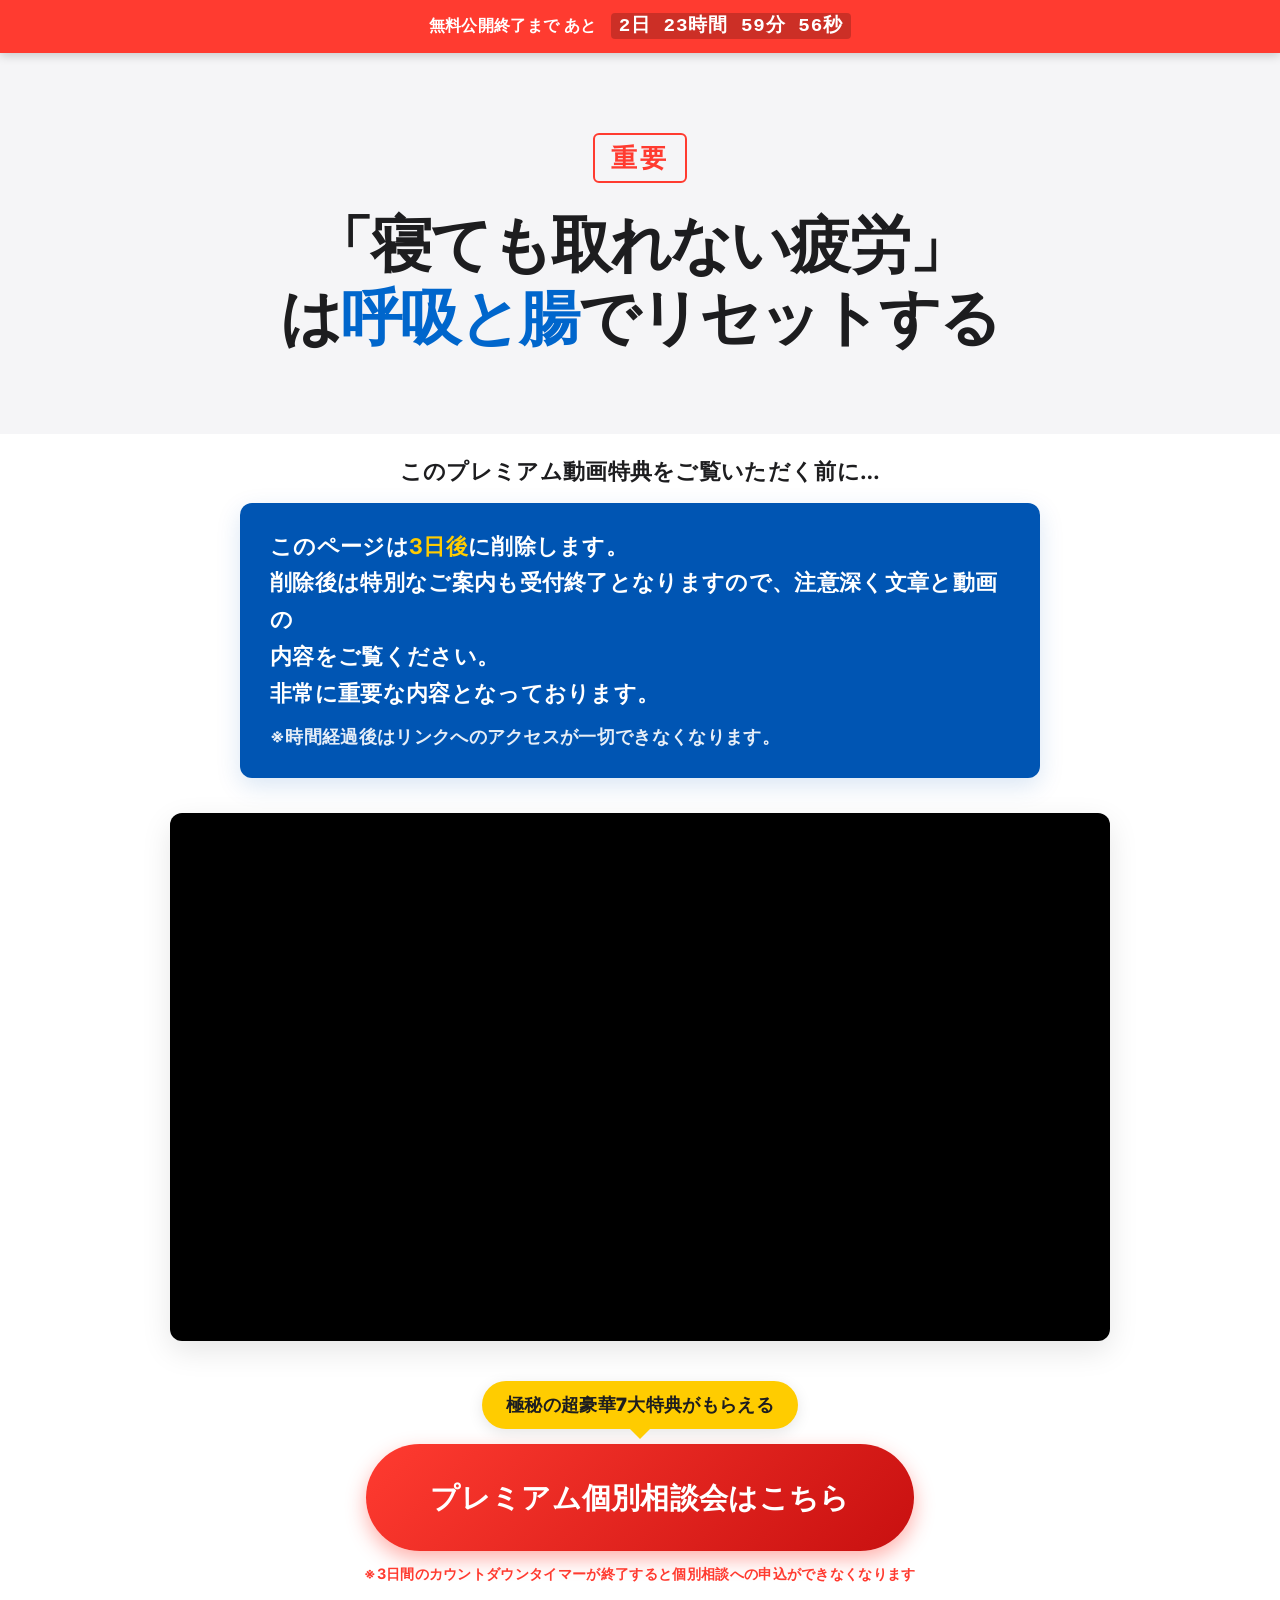
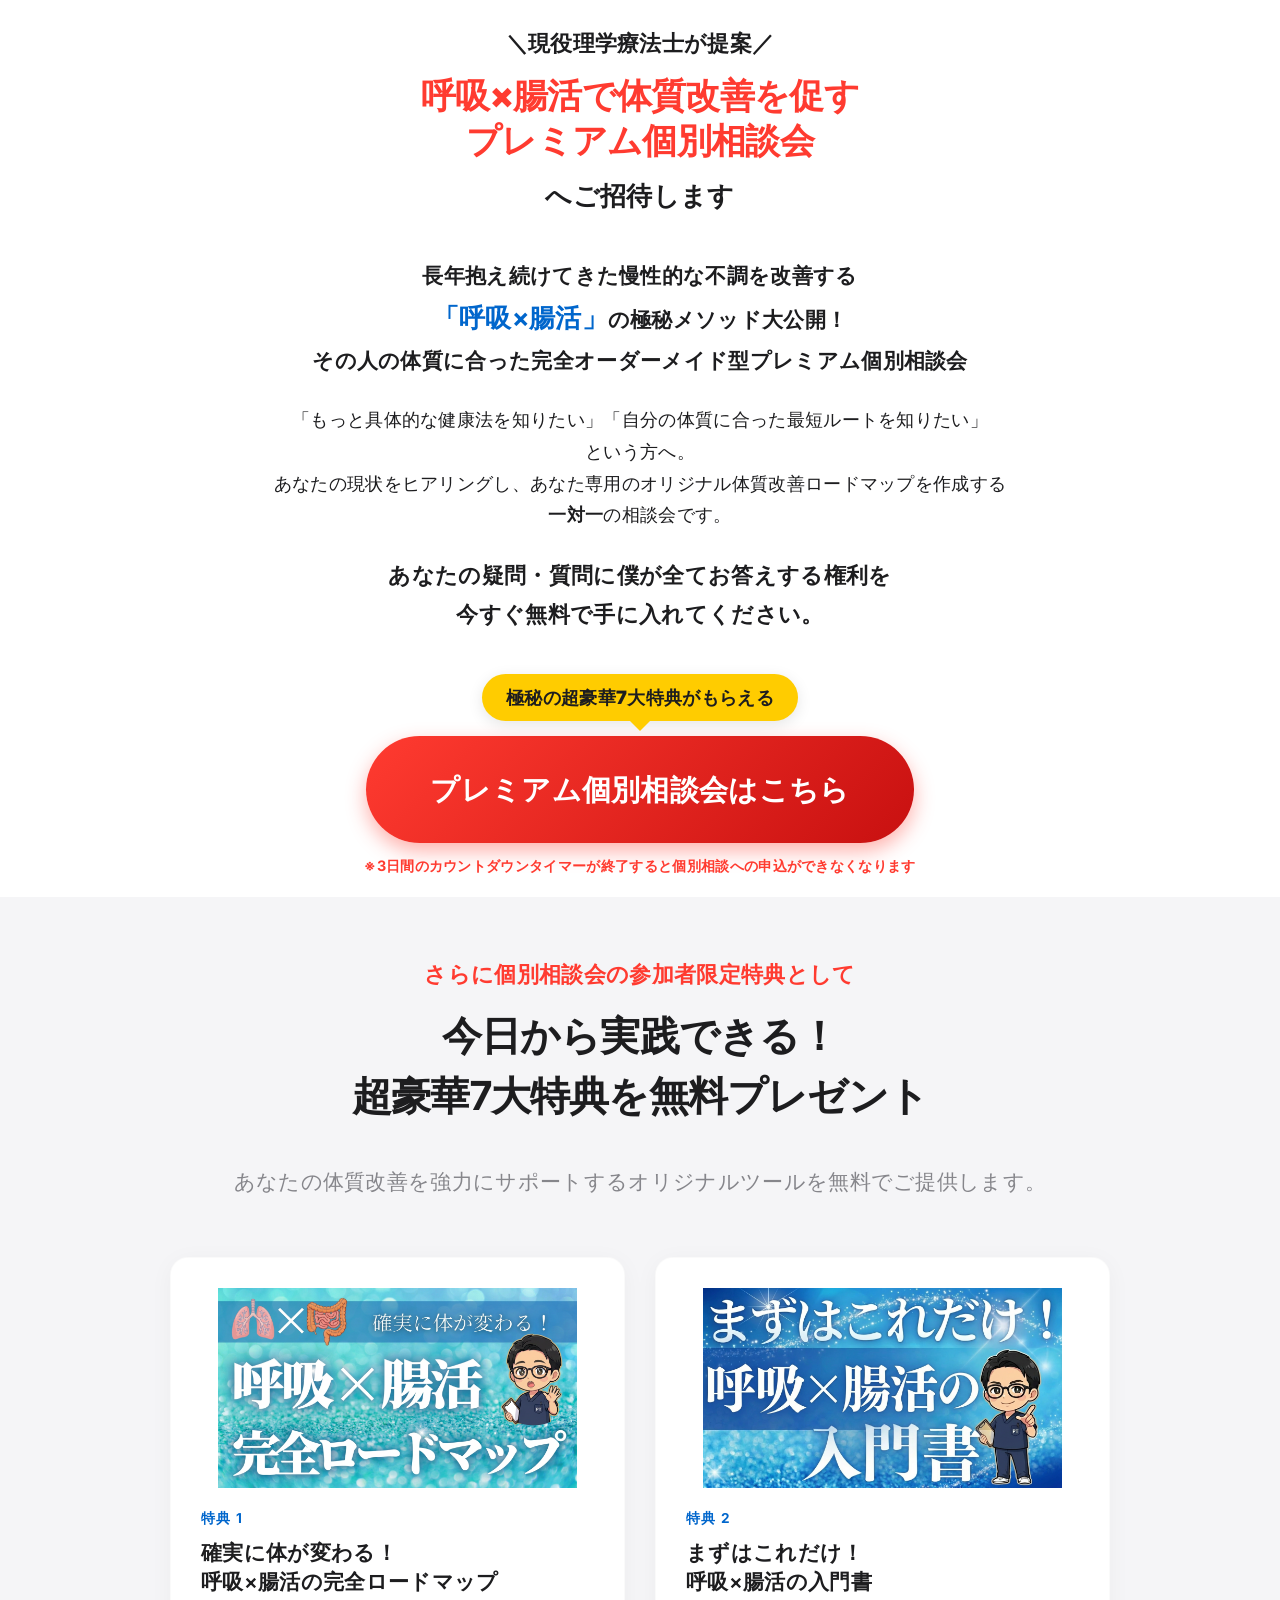
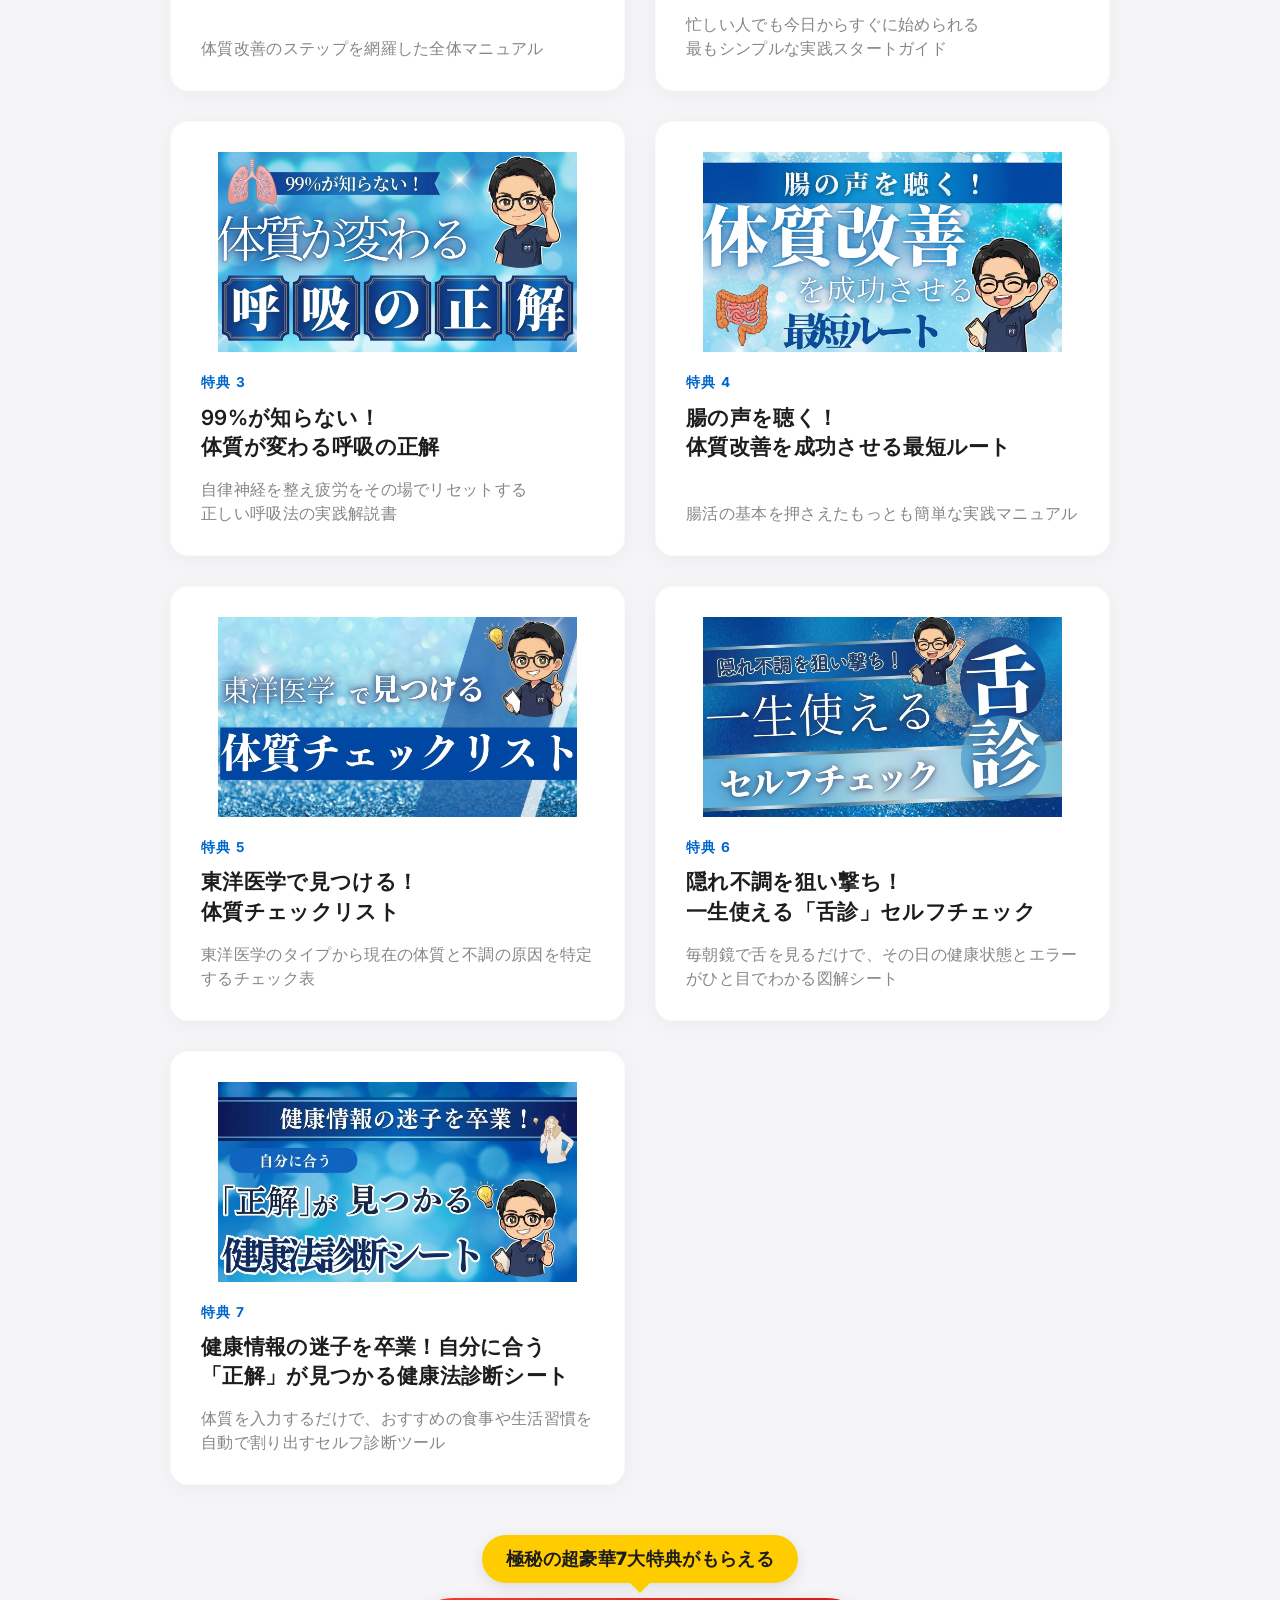
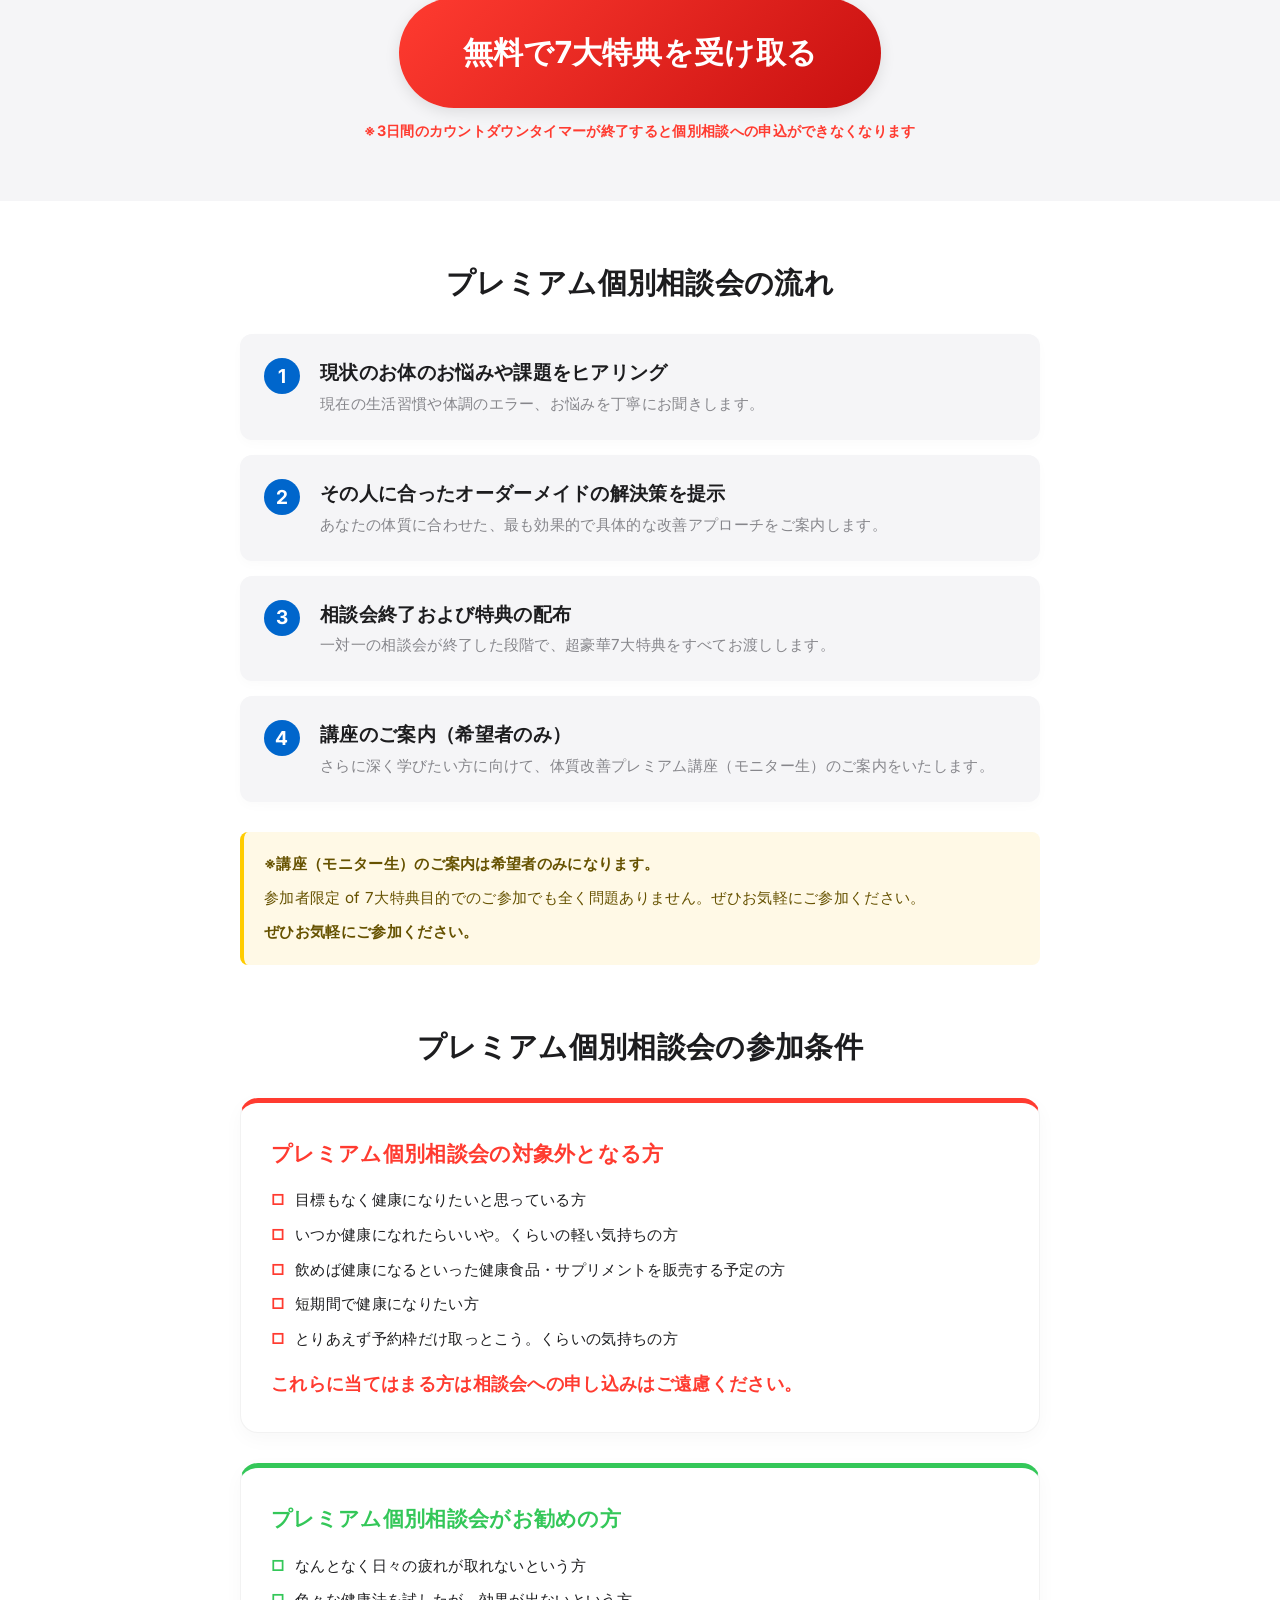
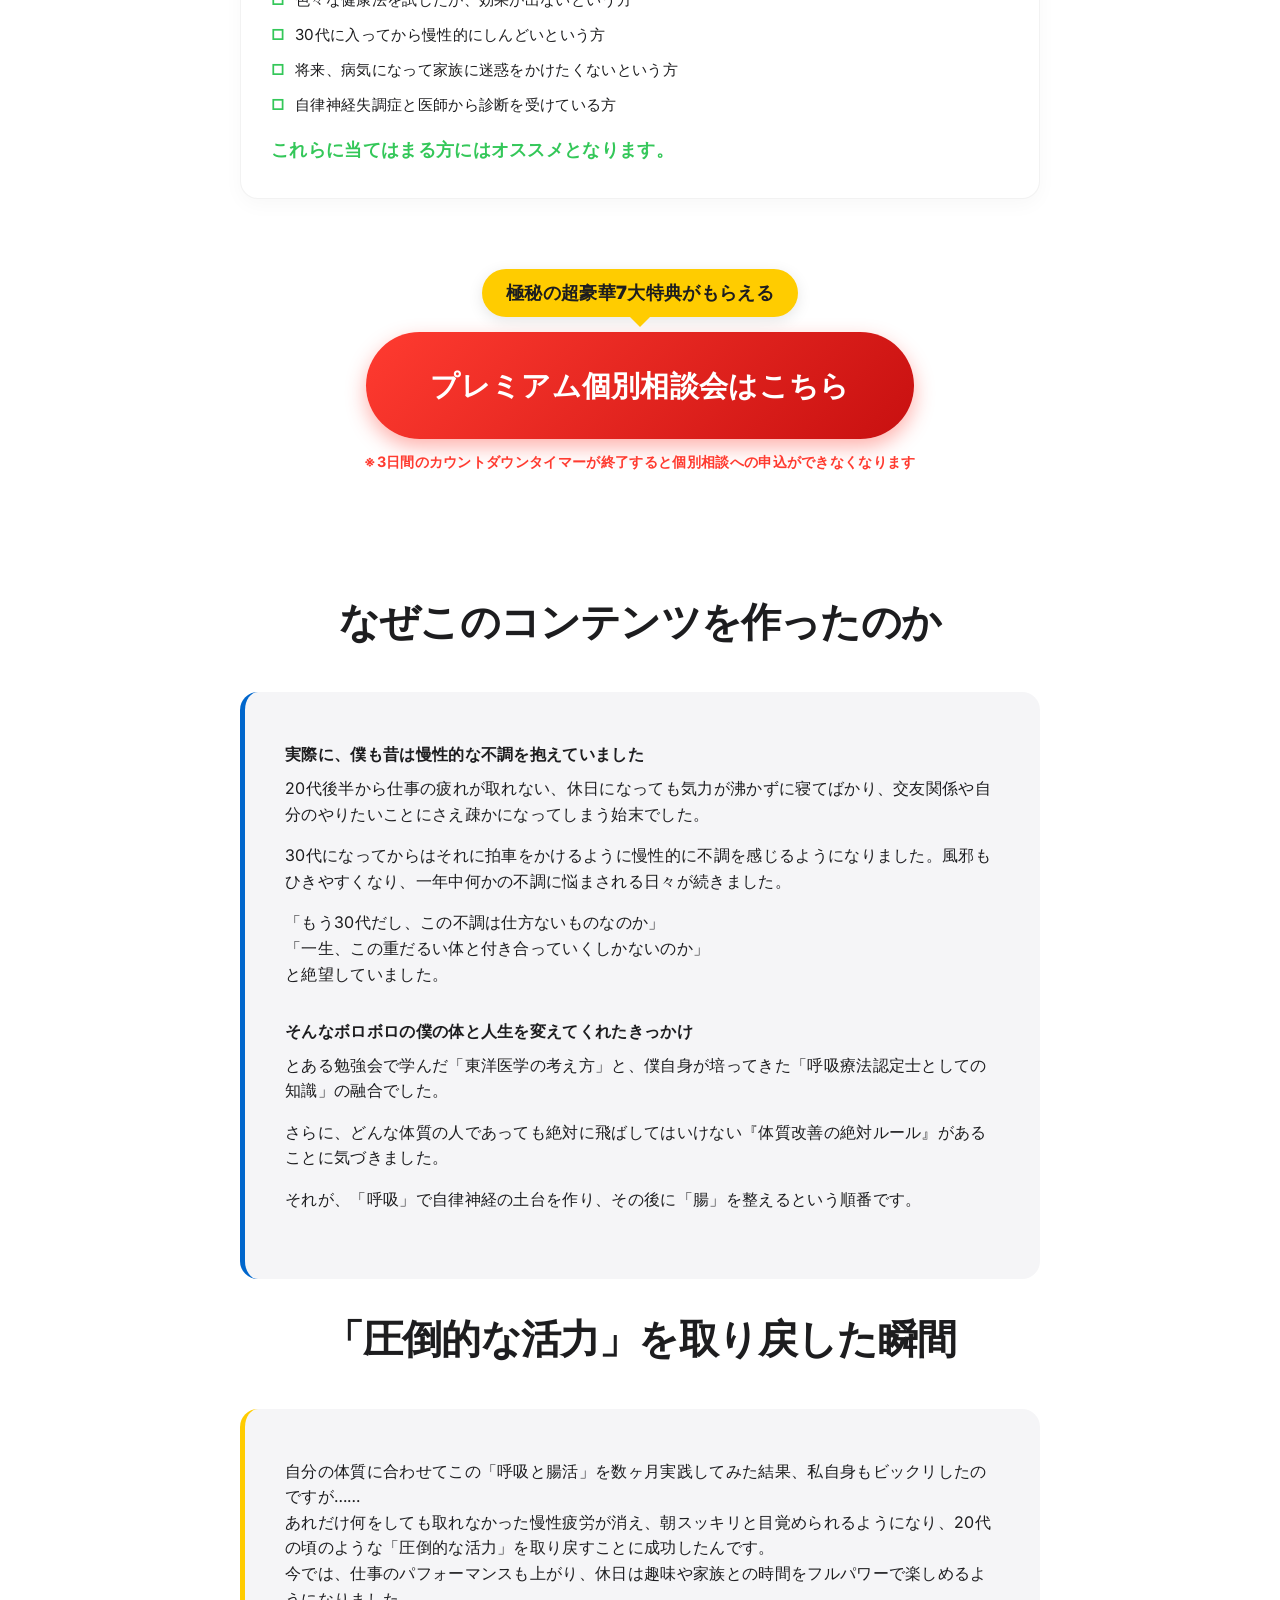
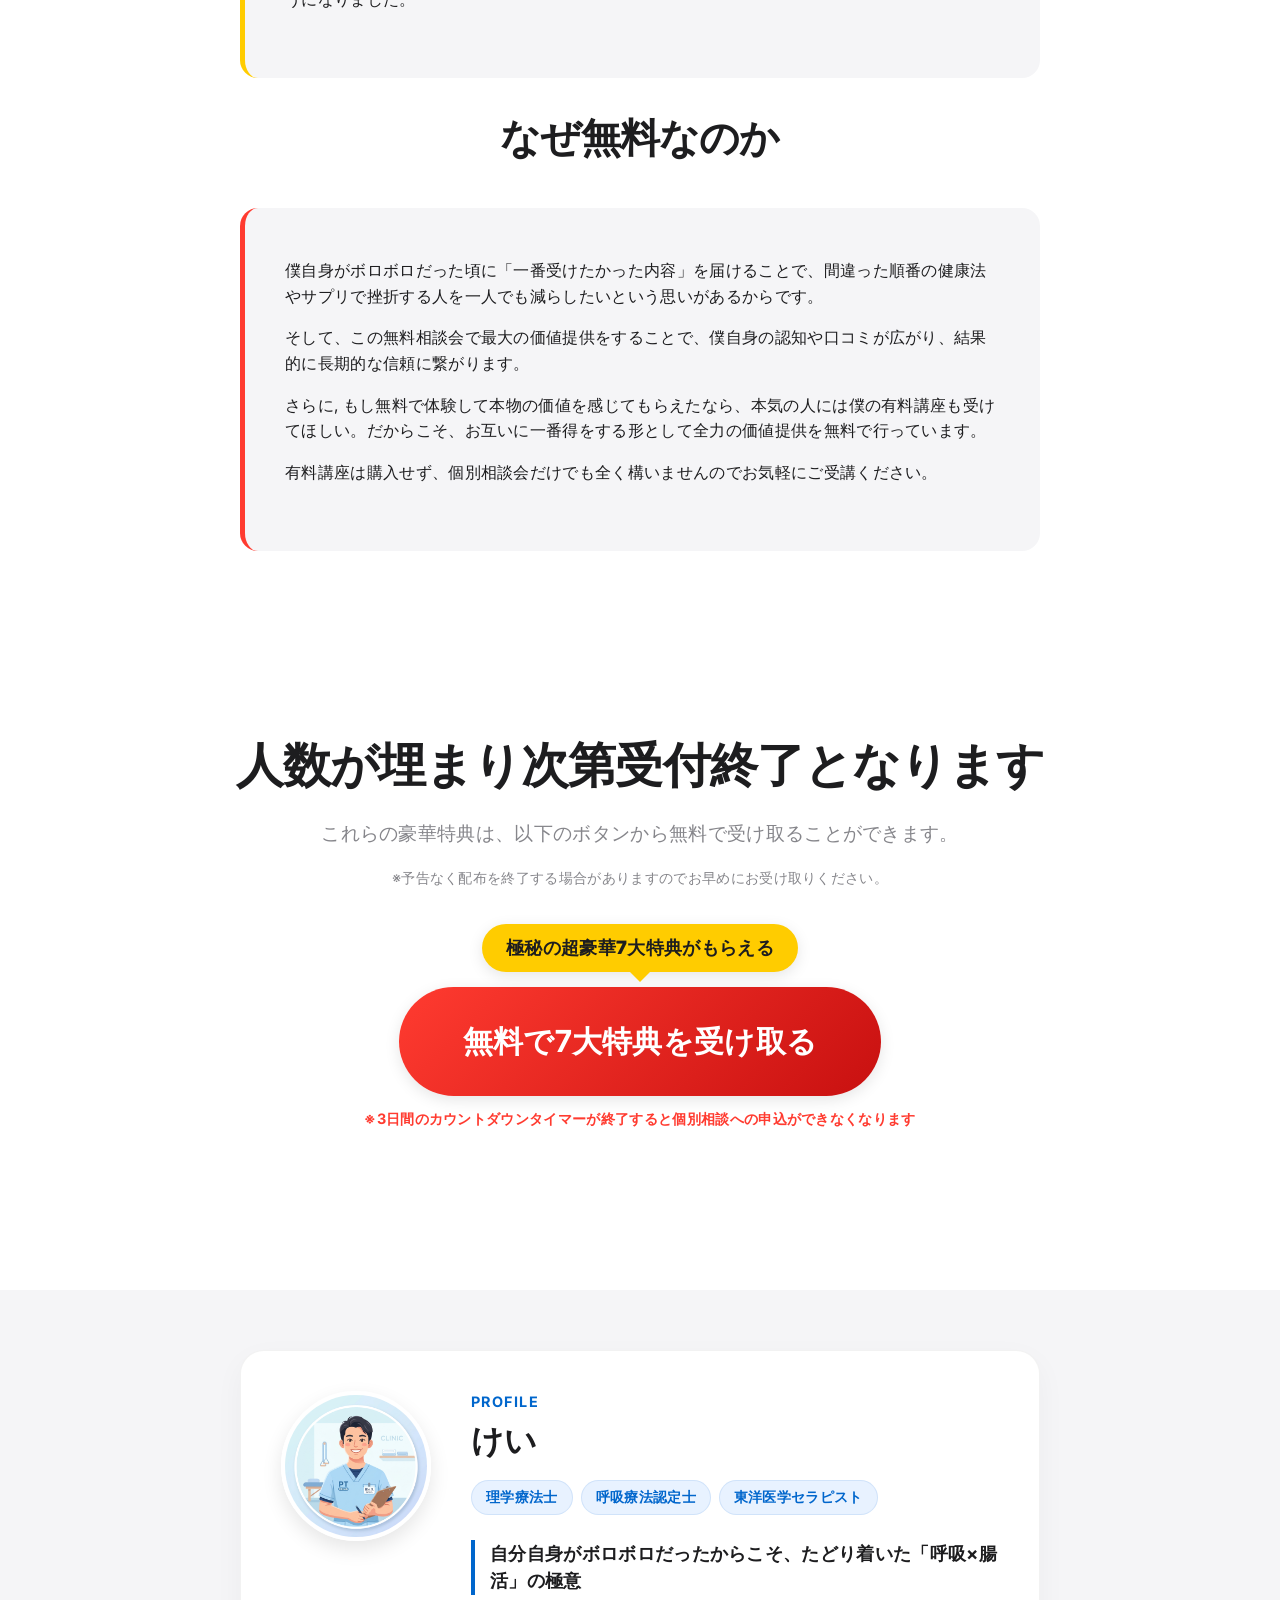
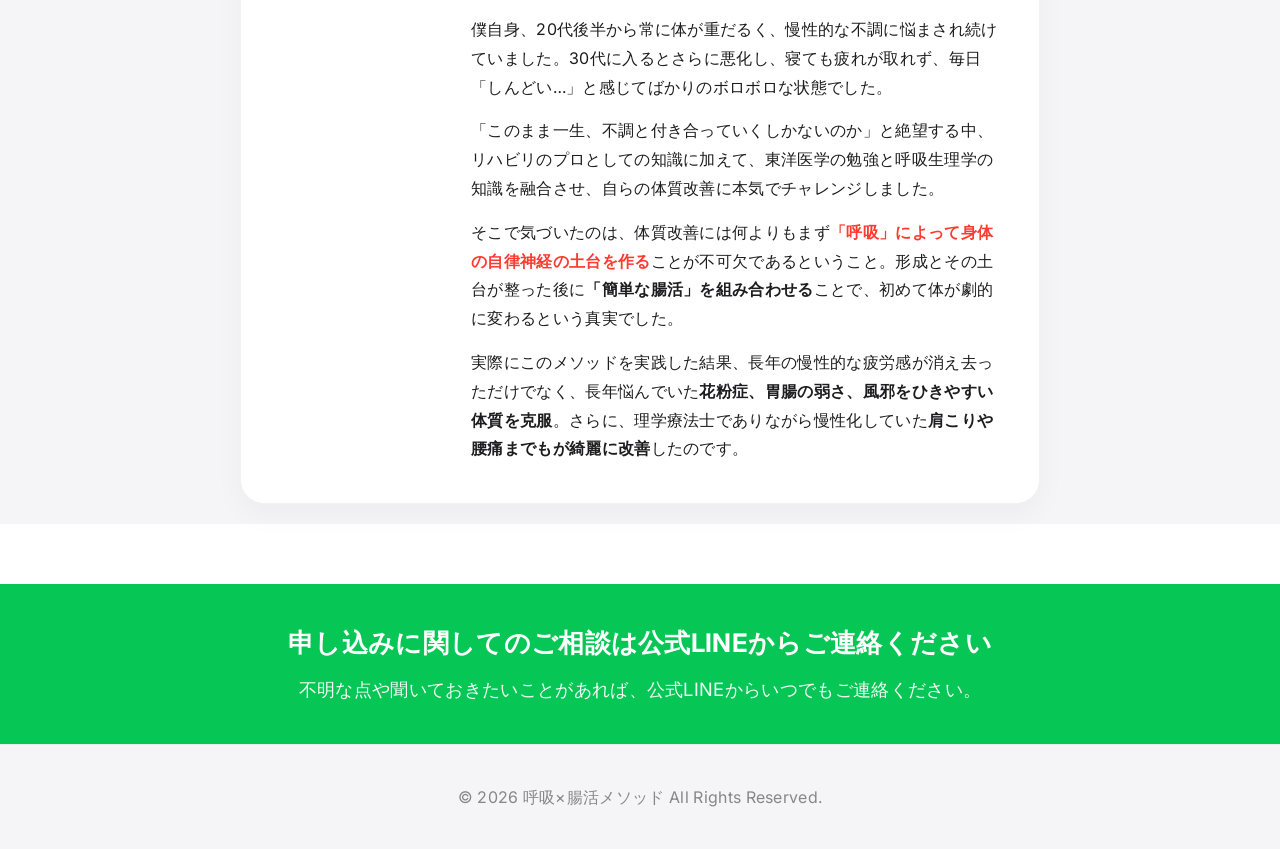
<file: index.html>
<!DOCTYPE html>
<html lang="ja">
<head>
    <meta charset="UTF-8">
    <meta name="viewport" content="width=980">
    <title>1日3分で体が変わる！呼吸×腸活の完全ロードマップ</title>
    <meta property="og:title" content="1日3分で体が変わる！呼吸×腸活の完全ロードマップ">
    <meta property="og:description" content="寝ても取れない疲労を解消する、理学療法士が教える呼吸×腸活メソッドの完全ガイド。">
    <meta property="og:type" content="website">
    <meta property="og:url" content="https://taishitsuk.github.io/kokyu-tyokatsu.github.io/">
    <meta property="og:image" content="https://taishitsuk.github.io/kokyu-tyokatsu.github.io/images/gift1.png">
    <link href="https://fonts.googleapis.com/css2?family=Noto+Sans+JP:wght@400;700;900&family=Inter:wght@400;700&display=swap" rel="stylesheet">
    <link rel="stylesheet" href="style.css?v=1.0.17">
</head>
<body>
    <!-- 3日間カウントダウンバー -->
    <div id="countdown-bar" class="countdown-bar">
        <span>無料公開終了まで あと <strong id="timer" class="timer-text">72:00:00</strong></span>
    </div>

    <!-- 1. ヒーローセクション -->
    <header class="hero" style="padding: 80px 0 60px 0;">
        <div class="container text-center">
            <div class="hero-content">
                <span class="badge" style="color: #ff3b30; font-size: 1.6rem; font-weight: 900; letter-spacing: 0.1em; border: 2px solid #ff3b30; padding: 4px 16px; border-radius: 6px; margin-bottom: 25px; display: inline-block; background: transparent; box-shadow: none;">重要</span>
                <h1 class="hero-title">「寝ても取れない疲労」<br class="pc-only">は<span class="highlight">呼吸と腸</span>でリセットする</h1>
            </div>
        </div>
        <div class="hero-bg-effect"></div>
    </header>
    <section class="video-section" style="padding: 20px 0;">
        <div class="container text-center">
            <p style="font-size: 1.4rem; font-weight: 700; color: var(--text-main); margin-bottom: 15px;">このプレミアム動画特典をご覧いただく前に…</p>
            
            <!-- 2 & 3. 警告メッセージエリア (フォントサイズ拡大) -->
            <div class="blue-bg-box">
                <p>このページは<span class="text-yellow">3日後</span>に削除します。<br>削除後は特別なご案内も受付終了となりますので、注意深く文章と動画の<br>内容をご覧ください。<br>非常に重要な内容となっております。<br><span class="blue-bg-box-note">※時間経過後はリンクへのアクセスが一切できなくなります。</span></p>
            </div>

            <div class="video-container" style="margin-top: 35px; margin-bottom: 40px;">
                <!-- ここにYouTubeの埋め込みコード（iframe）を貼り付けてください -->
                <iframe width="560" height="315" src="https://www.youtube.com/embed/tHopXNAFDM4" title="YouTube video player" frameborder="0" allow="accelerometer; autoplay; clipboard-write; encrypted-media; gyroscope; picture-in-picture" allowfullscreen></iframe>
            </div>

            <!-- 動画下のリンクボタン -->
            <div style="text-align: center; margin-top: 20px; margin-bottom: 40px;">
                <div class="btn-tooltip-bubble">極秘の超豪華7大特典がもらえる</div><br>
                <a href="https://liff.line.me/2010441874-CLHzX3je?calendar_id=10910&ts=1782221113" class="btn btn-premium pulse">プレミアム個別相談会はこちら</a>
                <p style="font-size: 0.9rem; color: #ff3b30; font-weight: 700; margin-top: 12px; text-align: center;">※3日間のカウントダウンタイマーが終了すると個別相談への申込ができなくなります</p>
            </div>

            <!-- ③ 新規見出しテキスト -->
            <div style="margin: 35px auto 30px auto; text-align: center; line-height: 1.6;">
                <p style="font-size: 1.4rem; font-weight: 700; color: var(--text-main); margin-bottom: 12px;">＼現役理学療法士が提案／</p>
                <h2 class="consultation-title"><span class="title-sub">呼吸×腸活で体質改善を促す</span><br>プレミアム個別相談会</h2>
                <p style="font-size: 1.6rem; font-weight: 700; color: var(--text-main);">へご招待します</p>
            </div>

            <!-- ①, ② 移動および改行・サイズ調整された紹介文テキスト -->
            <div class="consultation-intro-text">
                <p class="intro-lead">
                    長年抱え続けてきた慢性的な不調を改善する<br>
                    <span class="accent-text">「呼吸×腸活」</span>の極秘メソッド大公開！<br>
                    その人の体質に合った完全オーダーメイド型プレミアム個別相談会
                </p>
                <p class="intro-body">
                    「もっと具体的な健康法を知りたい」「自分の体質に合った最短ルートを知りたい」<br>
                    という方へ。<br>
                    あなたの現状をヒアリングし、あなた専用のオリジナル体質改善ロードマップを作成する<br>
                    <strong>一対一</strong>の相談会です。
                </p>
                <p class="intro-footer">
                    あなたの疑問・質問に僕が全てお答えする権利を<br>
                    今すぐ無料で手に入れてください。
                </p>
            </div>

            <!-- ⑤, ⑥ ボタンの上下に吹き出しと注意書き -->
            <div style="text-align: center; margin-top: 30px;">
                <div class="btn-tooltip-bubble">極秘の超豪華7大特典がもらえる</div><br>
                <a href="https://liff.line.me/2010441874-CLHzX3je?calendar_id=10910&ts=1782221113" class="btn btn-premium pulse">プレミアム個別相談会はこちら</a>
                <p style="font-size: 0.9rem; color: #ff3b30; font-weight: 700; margin-top: 12px; text-align: center;">※3日間のカウントダウンタイマーが終了すると個別相談への申込ができなくなります</p>
        </div>


    </section>


    <!-- 6. 7大特典の紹介グリッド -->
    <section class="gifts" style="padding: 60px 0;">
        <div class="container text-center">
            <p style="font-size: 1.4rem; font-weight: 700; color: #ff3b30; margin-bottom: 15px;"><strong>さらに</strong>個別相談会の参加者限定特典として</p>
            <h2 class="section-title">今日から実践できる！<br><span class="pc-only">超豪華7大特典を無料プレゼント</span><span class="sp-only">超豪華7大特典を<br>無料プレゼント</span></h2>
            <p class="gifts-subtitle">あなたの体質改善を強力にサポートするオリジナルツールを無料でご提供します。</p>
            
            <div class="grid gifts-grid">
                <div class="gift-card">
                    <div class="gift-image">
                        <img src="images/gift1.png" alt="特典1のサムネイル">
                    </div>
                    <div class="gift-badge">特典 1</div>
                    <h3>確実に体が変わる！<br>呼吸×腸活の完全ロードマップ</h3>
                    <p>体質改善のステップを網羅した全体マニュアル</p>
                </div>
                <div class="gift-card">
                    <div class="gift-image">
                        <img src="images/gift2.png" alt="特典2のサムネイル">
                    </div>
                    <div class="gift-badge">特典 2</div>
                    <h3>まずはこれだけ！<br>呼吸×腸活の入門書</h3>
                    <p>忙しい人でも今日からすぐに始められる<br>最もシンプルな実践スタートガイド</p>
                </div>
                <div class="gift-card">
                    <div class="gift-image">
                        <img src="images/gift3.png" alt="特典3のサムネイル">
                    </div>
                    <div class="gift-badge">特典 3</div>
                    <h3>99%が知らない！<br>体質が変わる呼吸の正解</h3>
                    <p>自律神経を整え疲労をその場でリセットする<br>正しい呼吸法の実践解説書</p>
                </div>
                <div class="gift-card">
                    <div class="gift-image">
                        <img src="images/gift4.png" alt="特典4のサムネイル">
                    </div>
                    <div class="gift-badge">特典 4</div>
                    <h3>腸の声を聴く！<br>体質改善を成功させる最短ルート</h3>
                    <p>腸活の基本を押さえたもっとも簡単な実践マニュアル</p>
                </div>
                <div class="gift-card">
                    <div class="gift-image">
                        <img src="images/gift5.png" alt="特典5のサムネイル">
                    </div>
                    <div class="gift-badge">特典 5</div>
                    <h3>東洋医学で見つける！<br>体質チェックリスト</h3>
                    <p>東洋医学のタイプから現在の体質と不調の原因を特定するチェック表</p>
                </div>
                <div class="gift-card">
                    <div class="gift-image">
                        <img src="images/gift6.png" alt="特典6のサムネイル">
                    </div>
                    <div class="gift-badge">特典 6</div>
                    <h3>隠れ不調を狙い撃ち！<br>一生使える「舌診」セルフチェック</h3>
                    <p>毎朝鏡で舌を見るだけで、その日の健康状態とエラーがひと目でわかる図解シート</p>
                </div>
                <div class="gift-card">
                    <div class="gift-image">
                        <img src="images/gift7.png" alt="特典7のサムネイル">
                    </div>
                    <div class="gift-badge">特典 7</div>
                    <h3>健康情報の迷子を卒業！自分に合う<br>「正解」が見つかる健康法診断シート</h3>
                    <p>体質を入力するだけで、おすすめの食事や生活習慣を自動で割り出すセルフ診断ツール</p>
                </div>
            </div>

            <!-- 追加されたボタン -->
            <div style="text-align: center; margin-top: 50px;">
                <div class="btn-tooltip-bubble">極秘の超豪華7大特典がもらえる</div><br>
                <a href="https://liff.line.me/2010441874-CLHzX3je?calendar_id=10910&ts=1782221113" class="btn btn-primary btn-large pulse">無料で7大特典を受け取る</a>
                <p style="font-size: 0.9rem; color: #ff3b30; font-weight: 700; margin-top: 12px; text-align: center;">※3日間のカウントダウンタイマーが終了すると個別相談への申込ができなくなります</p>
            </div>
        </div>
    </section>

    <!-- 7. プレミアム個別相談会の流れ -->
    <section class="flow-container">
        <h2 class="flow-title">プレミアム個別相談会の流れ</h2>
        <ol class="flow-steps">
            <li class="flow-step-item">
                <div class="flow-step-num">1</div>
                <div class="flow-step-content">
                    <h4>現状のお体のお悩みや課題をヒアリング</h4>
                    <p>現在の生活習慣や体調のエラー、お悩みを丁寧にお聞きします。</p>
                </div>
            </li>
            <li class="flow-step-item">
                <div class="flow-step-num">2</div>
                <div class="flow-step-content">
                    <h4>その人に合ったオーダーメイドの解決策を提示</h4>
                    <p>あなたの体質に合わせた、最も効果的で具体的な改善アプローチをご案内します。</p>
                </div>
            </li>
            <li class="flow-step-item">
                <div class="flow-step-num">3</div>
                <div class="flow-step-content">
                    <h4>相談会終了および特典の配布</h4>
                    <p>一対一の相談会が終了した段階で、超豪華7大特典をすべてお渡しします。</p>
                </div>
            </li>
            <li class="flow-step-item">
                <div class="flow-step-num">4</div>
                <div class="flow-step-content">
                    <h4>講座のご案内（希望者のみ）</h4>
                    <p>さらに深く学びたい方に向けて、体質改善プレミアム講座（モニター生）のご案内をいたします。</p>
                </div>
            </li>
        </ol>
        <div class="flow-note">
            <p style="margin-bottom: 10px; font-weight: 700; color: #665200;">※講座（モニター生）のご案内は希望者のみになります。</p>
            <p style="margin-bottom: 10px; color: #665200;">参加者限定 of 7大特典目的でのご参加でも全く問題ありません。ぜひお気軽にご参加ください。</p>
            <p style="margin-bottom: 0; font-weight: 700; color: #665200;">ぜひお気軽にご参加ください。</p>
        </div>
    </section>

    <!-- 8. 参加条件（対象外の方・おすすめの方） -->
    <section class="cond-container">
        <h2 class="cond-title">プレミアム個別相談会の参加条件</h2>
        <div class="cond-grid">
            <div class="cond-card reject">
                <h3>プレミアム個別相談会の対象外となる方</h3>
                <ul>
                    <li>目標もなく健康になりたいと思っている方</li>
                    <li>いつか健康になれたらいいや。くらいの軽い気持ちの方</li>
                    <li>飲めば健康になるといった健康食品・サプリメントを販売する予定の方</li>
                    <li>短期間で健康になりたい方</li>
                    <li>とりあえず予約枠だけ取っとこう。くらいの気持ちの方</li>
                </ul>
                <p style="color: #ff3b30; font-weight: 700; margin-top: 20px; font-size: 1.1rem; text-align: left;">これらに当てはまる方は相談会への申し込みはご遠慮ください。</p>
            </div>
            <div class="cond-card welcome">
                <h3>プレミアム個別相談会がお勧めの方</h3>
                <ul>
                    <li>なんとなく日々の疲れが取れないという方</li>
                    <li>色々な健康法を試したが、効果が出ないという方</li>
                    <li>30代に入ってから慢性的にしんどいという方</li>
                    <li>将来、病気になって家族に迷惑をかけたくないという方</li>
                    <li>自律神経失調症と医師から診断を受けている方</li>
                </ul>
                <p style="color: #34c759; font-weight: 700; margin-top: 20px; font-size: 1.1rem; text-align: left;">これらに当てはまる方にはオススメとなります。</p>
            </div>
            
            <!-- 追加されたボタン -->
            <div style="text-align: center; margin-top: 40px;">
                <div class="btn-tooltip-bubble">極秘の超豪華7大特典がもらえる</div><br>
                <a href="https://liff.line.me/2010441874-CLHzX3je?calendar_id=10910&ts=1782221113" class="btn btn-premium pulse">プレミアム個別相談会はこちら</a>
                <p style="font-size: 0.9rem; color: #ff3b30; font-weight: 700; margin-top: 12px; text-align: center;">※3日間のカウントダウンタイマーが終了すると個別相談への申込ができなくなります</p>
            </div>
        </div>
    </section>

    <!-- 9. なぜこのコンテンツを作ったのか -->
    <section class="founder-message" style="padding: 60px 0 30px 0;">
        <div class="container">
            <h2 class="section-title text-center">なぜこのコンテンツを作ったのか</h2>
            <div class="message-box">
                <!-- ＝＝＝ ここに想いやエピソードの文章を入力します ＝＝＝ -->
                <p style="font-weight: 700; margin-bottom: 8px; color: var(--text-main);">実際に、僕も昔は慢性的な不調を抱えていました</p>
                <p>20代後半から仕事の疲れが取れない、休日になっても気力が沸かずに寝てばかり、交友関係や自分のやりたいことにさえ疎かになってしまう始末でした。</p>
                <p>30代になってからはそれに拍車をかけるように慢性的に不調を感じるようになりました。風邪もひきやすくなり、一年中何かの不調に悩まされる日々が続きました。</p>
                <p>「もう30代だし、この不調は仕方ないものなのか」<br>
                「一生、この重だるい体と付き合っていくしかないのか」<br>
                と絶望していました。</p>

                <p style="font-weight: 700; margin-top: 32px; margin-bottom: 8px; color: var(--text-main);">そんなボロボロの僕の体と人生を変えてくれたきっかけ</p>
                <p>とある勉強会で学んだ「東洋医学の考え方」と、僕自身が培ってきた「呼吸療法認定士としての知識」の融合でした。</p>
                <p>さらに、どんな体質の人であっても絶対に飛ばしてはいけない『体質改善の絶対ルール』があることに気づきました。</p>
                <p>それが、「呼吸」で自律神経の土台を作り、その後に「腸」を整えるという順番です。</p>
                <!-- ＝＝＝ ここまで ＝＝＝ -->
            </div>
        </div>
    </section>

    <!-- 新設：圧倒的な活力の体験談セクション -->
    <section class="founder-message" style="padding: 0 0 30px 0;">
        <div class="container">
            <h2 class="section-title text-center">「圧倒的な活力」を取り戻した瞬間</h2>
            <div class="message-box yellow-border">
                <p>自分の体質に合わせてこの「呼吸と腸活」を数ヶ月実践してみた結果、私自身もビックリしたのですが……<br>
                あれだけ何をしても取れなかった慢性疲労が消え、朝スッキリと目覚められるようになり、20代の頃のような「圧倒的な活力」を取り戻すことに成功したんです。<br>
                今では、仕事のパフォーマンスも上がり、休日は趣味や家族との時間をフルパワーで楽しめるようになりました。</p>
            </div>
        </div>
    </section>

    <!-- 10. なぜ無料なのか -->
    <section class="founder-message" style="padding: 0 0 60px 0;">
        <div class="container">
            <h2 class="section-title text-center">なぜ無料なのか</h2>
            <div class="message-box red-border">
                <!-- ＝＝＝ ここに想いやエピソードの文章を入力します ＝＝＝ -->
                <p>僕自身がボロボロだった頃に「一番受けたかった内容」を届けることで、間違った順番の健康法やサプリで挫折する人を一人でも減らしたいという思いがあるからです。</p>
                <p>そして、この無料相談会で最大の価値提供をすることで、僕自身の認知や口コミが広がり、結果的に長期的な信頼に繋がります。</p>
                <p>さらに, もし無料で体験して本物の価値を感じてもらえたなら、本気の人には僕の有料講座も受けてほしい。だからこそ、お互いに一番得をする形として全力の価値提供を無料で行っています。</p>
                <p>有料講座は購入せず、個別相談会だけでも全く構いませんのでお気軽にご受講ください。</p>
                <!-- ＝＝＝ ここまで ＝＝＝ -->
            </div>
        </div>
    </section>

    <section id="cta" class="cta">
        <div class="container text-center">
            <h2 class="cta-title"><span class="pc-only">人数が埋まり次第受付終了となります</span><span class="sp-only">人数が埋まり次第<br>受付終了となります</span></h2>
            <p>これらの豪華特典は、以下のボタンから無料で受け取ることができます。</p>
            <p style="font-size: 0.9rem; margin-top: -20px; margin-bottom: 35px;">※予告なく配布を終了する場合がありますのでお早めにお受け取りください。</p>
            
            <div style="text-align: center; margin-top: 20px; margin-bottom: 30px;">
                <div class="btn-tooltip-bubble">極秘の超豪華7大特典がもらえる</div><br>
                <a href="https://liff.line.me/2010441874-CLHzX3je?calendar_id=10910&ts=1782221113" class="btn btn-primary btn-large pulse">無料で7大特典を受け取る</a>
                <p style="font-size: 0.9rem; color: #ff3b30; font-weight: 700; margin-top: 12px; text-align: center;">※3日間のカウントダウンタイマーが終了すると個別相談への申込ができなくなります</p>
            </div>
        </div>
    </section>

    <!-- 開発者プロフィール (けい) -->
    <section class="profile-section" style="padding: 60px 0 20px 0;">
        <div class="container">
            <div class="profile-card">
                <div class="profile-avatar-wrapper">
                    <img src="images/avatar_kei.png" alt="けい" class="profile-avatar">
                </div>
                <div class="profile-content">
                    <div class="profile-label">PROFILE</div>
                    <h3 class="profile-name">けい</h3>
                    <div class="profile-badges">
                        <span class="profile-badge">理学療法士</span>
                        <span class="profile-badge">呼吸療法認定士</span>
                        <span class="profile-badge">東洋医学セラピスト</span>
                    </div>
                    <div class="profile-intro">
                        自分自身がボロボロだったからこそ、たどり着いた「呼吸×腸活」の極意
                    </div>
                    <div class="profile-text">
                        <p>僕自身、20代後半から常に体が重だるく、慢性的な不調に悩まされ続けていました。30代に入るとさらに悪化し、寝ても疲れが取れず、毎日「しんどい…」と感じてばかりのボロボロな状態でした。</p>
                        <p>「このまま一生、不調と付き合っていくしかないのか」と絶望する中、リハビリのプロとしての知識に加えて、東洋医学の勉強と呼吸生理学の知識を融合させ、自らの体質改善に本気でチャレンジしました。</p>
                        <p>そこで気づいたのは、体質改善には何よりもまず<span class="profile-text-highlight">「呼吸」によって身体の自律神経の土台を作る</span>ことが不可欠であるということ。形成とその土台が整った後に<span class="profile-text-bold">「簡単な腸活」を組み合わせる</span>ことで、初めて体が劇的に変わるという真実でした。</p>
                        <p>実際にこのメソッドを実践した結果、長年の慢性的な疲労感が消え去っただけでなく、長年悩んでいた<span class="profile-text-bold">花粉症、胃腸の弱さ、風邪をひきやすい体質を克服</span>。さらに、理学療法士でありながら慢性化していた<span class="profile-text-bold">肩こりや腰痛までもが綺麗に改善</span>したのです。</p>
                    </div>
                </div>
            </div>
        </div>
    </section>

    <!-- 申し込みに関してのご相談 公式LINEバナー (緑背景) -->
    <div style="background-color: #06C755; color: #ffffff; padding: 40px 20px; text-align: center; margin-top: 60px;">
        <div class="container" style="max-width: 800px;">
            <h3 style="font-size: 1.6rem; font-weight: 700; margin-bottom: 12px; color: #ffffff;">申し込みに関してのご相談は公式LINEからご連絡ください</h3>
            <p style="font-size: 1.15rem; line-height: 1.6; margin-bottom: 0; opacity: 0.95;">不明な点や聞いておきたいことがあれば、公式LINEからいつでもご連絡ください。</p>
        </div>
    </div>

    <footer>
        <div class="container text-center">
            <p>&copy; 2026 呼吸×腸活メソッド All Rights Reserved.</p>
        </div>
    </footer>

    <!-- カウントダウン用JavaScript -->
    <script>
        const HOURS_72 = 72 * 60 * 60 * 1000;
        const timerElement = document.getElementById('timer');
        const countdownBar = document.getElementById('countdown-bar');

        function updateTimer() {
            let startTime = localStorage.getItem('lp_start_time_v1');
            if (!startTime) {
                startTime = new Date().getTime();
                localStorage.setItem('lp_start_time_v1', startTime);
            }

            const now = new Date().getTime();
            const elapsed = now - parseInt(startTime);
            const remaining = Math.max(0, HOURS_72 - elapsed);

            const days = Math.floor(remaining / (1000 * 60 * 60 * 24));
            const hours = Math.floor((remaining % (1000 * 60 * 60 * 24)) / (1000 * 60 * 60));
            const minutes = Math.floor((remaining % (1000 * 60 * 60)) / (1000 * 60));
            const seconds = Math.floor((remaining % (1000 * 60)) / 1000);

            timerElement.textContent = `${days}日 ${hours.toString().padStart(2, '0')}時間 ${minutes.toString().padStart(2, '0')}分 ${seconds.toString().padStart(2, '0')}秒`;

            if (remaining > 0) {
                requestAnimationFrame(updateTimer);
            } else {
                timerElement.textContent = "公開は終了しました";
                // 終了時の処理（バーを隠すなど）
                // countdownBar.style.display = 'none'; 
            }
        }
        updateTimer();
    </script>
</body>
</html>
</file>
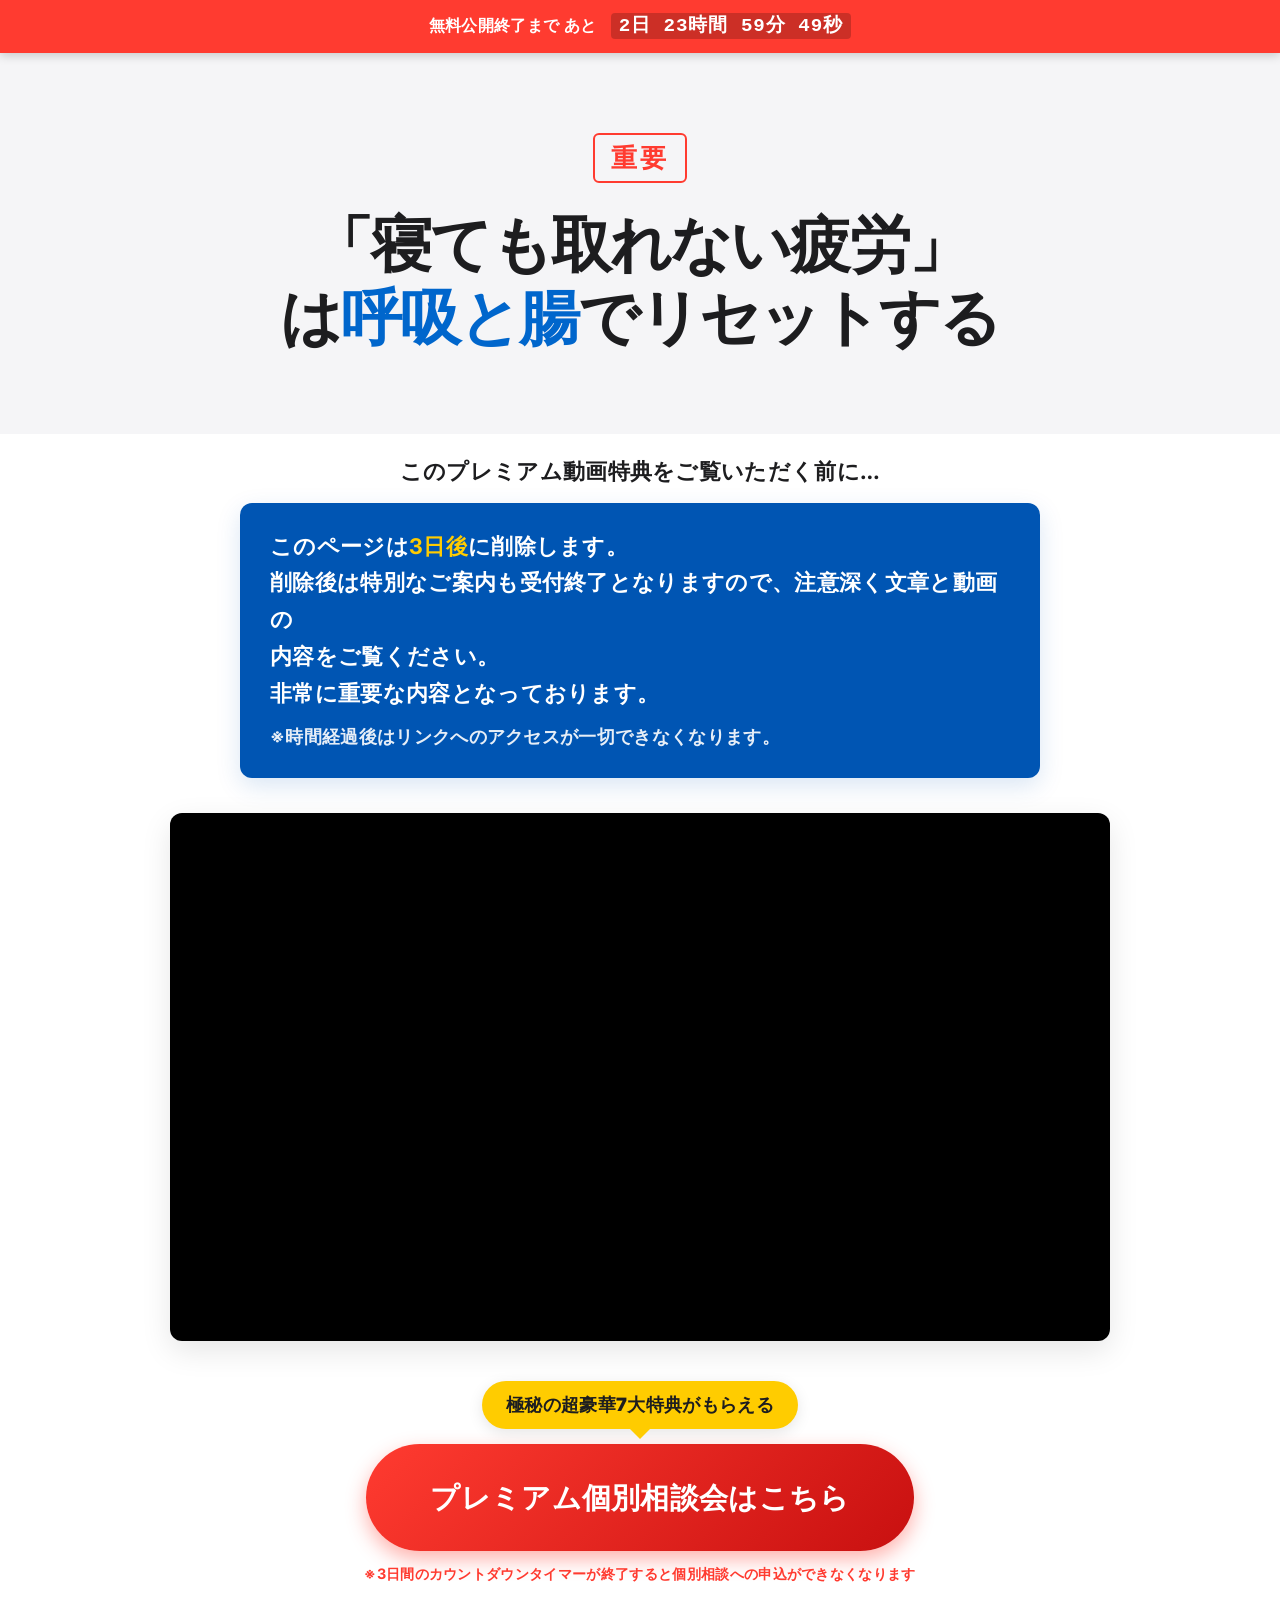
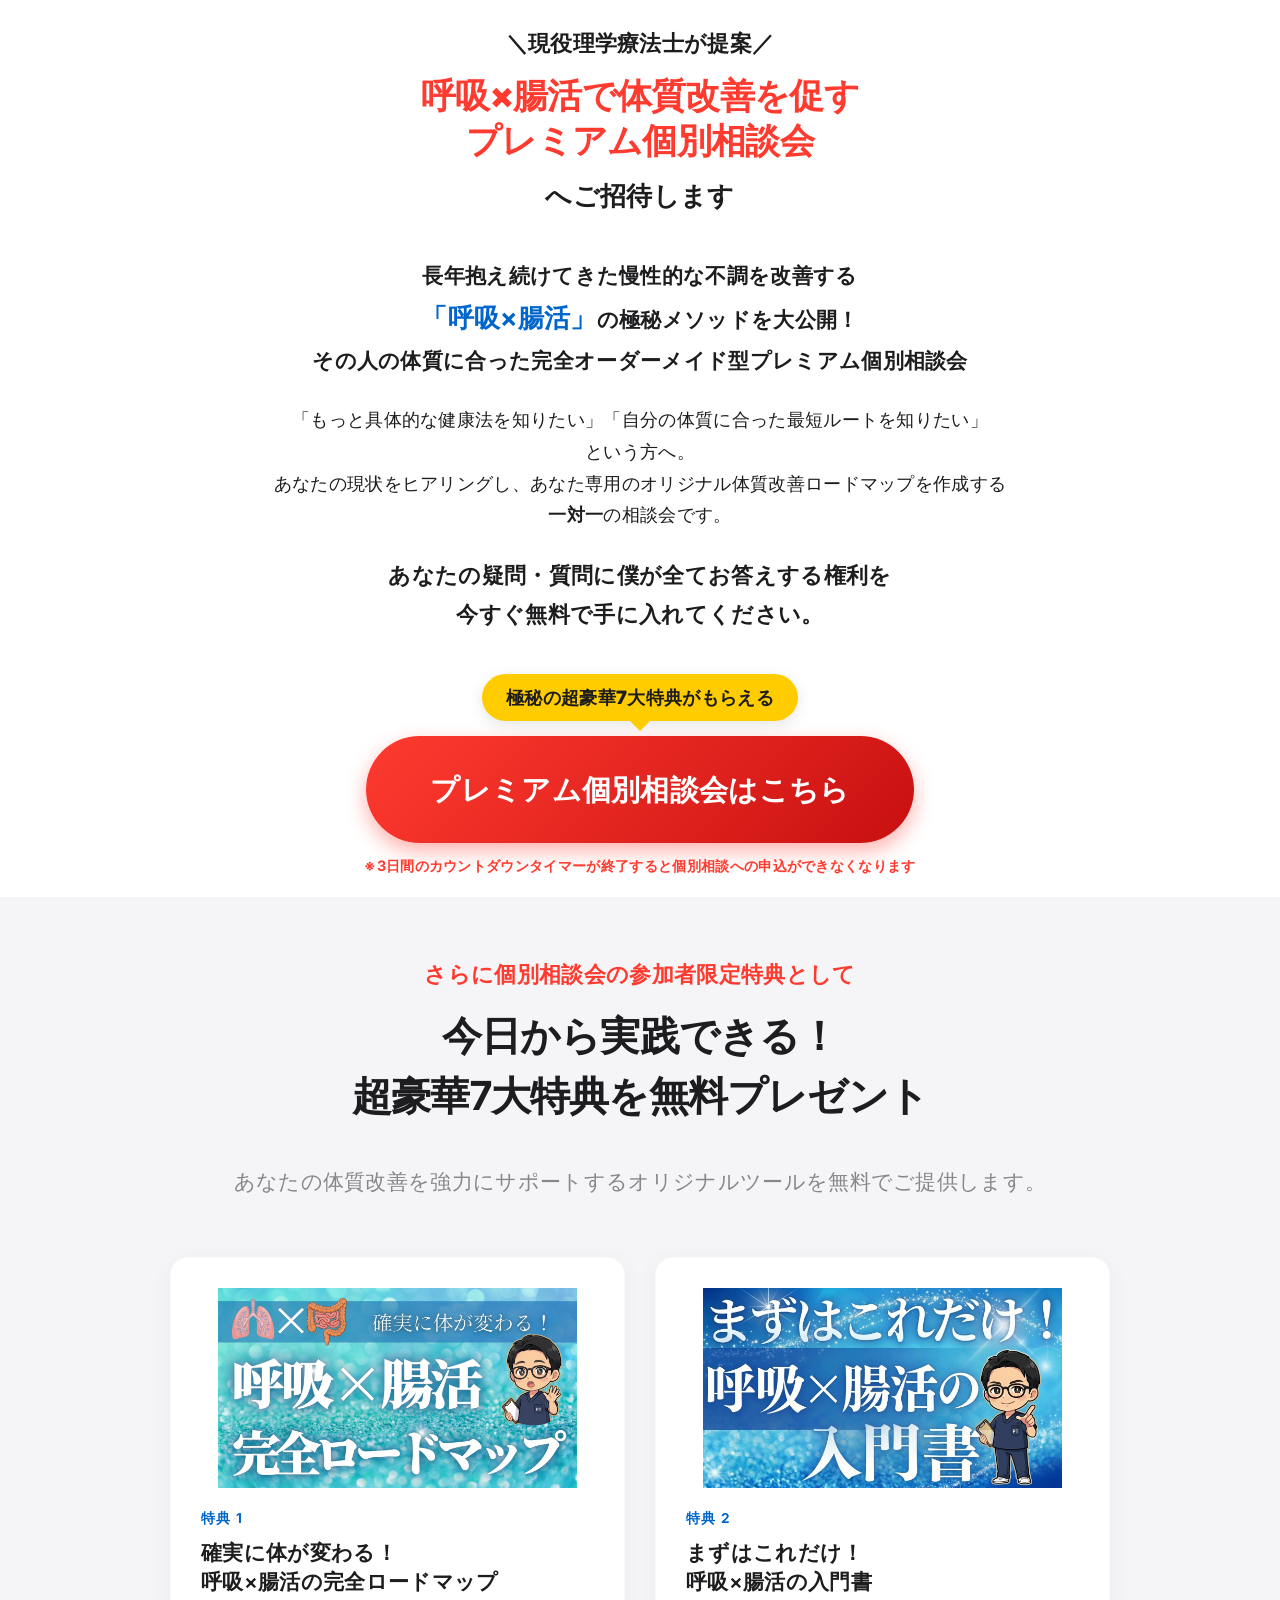
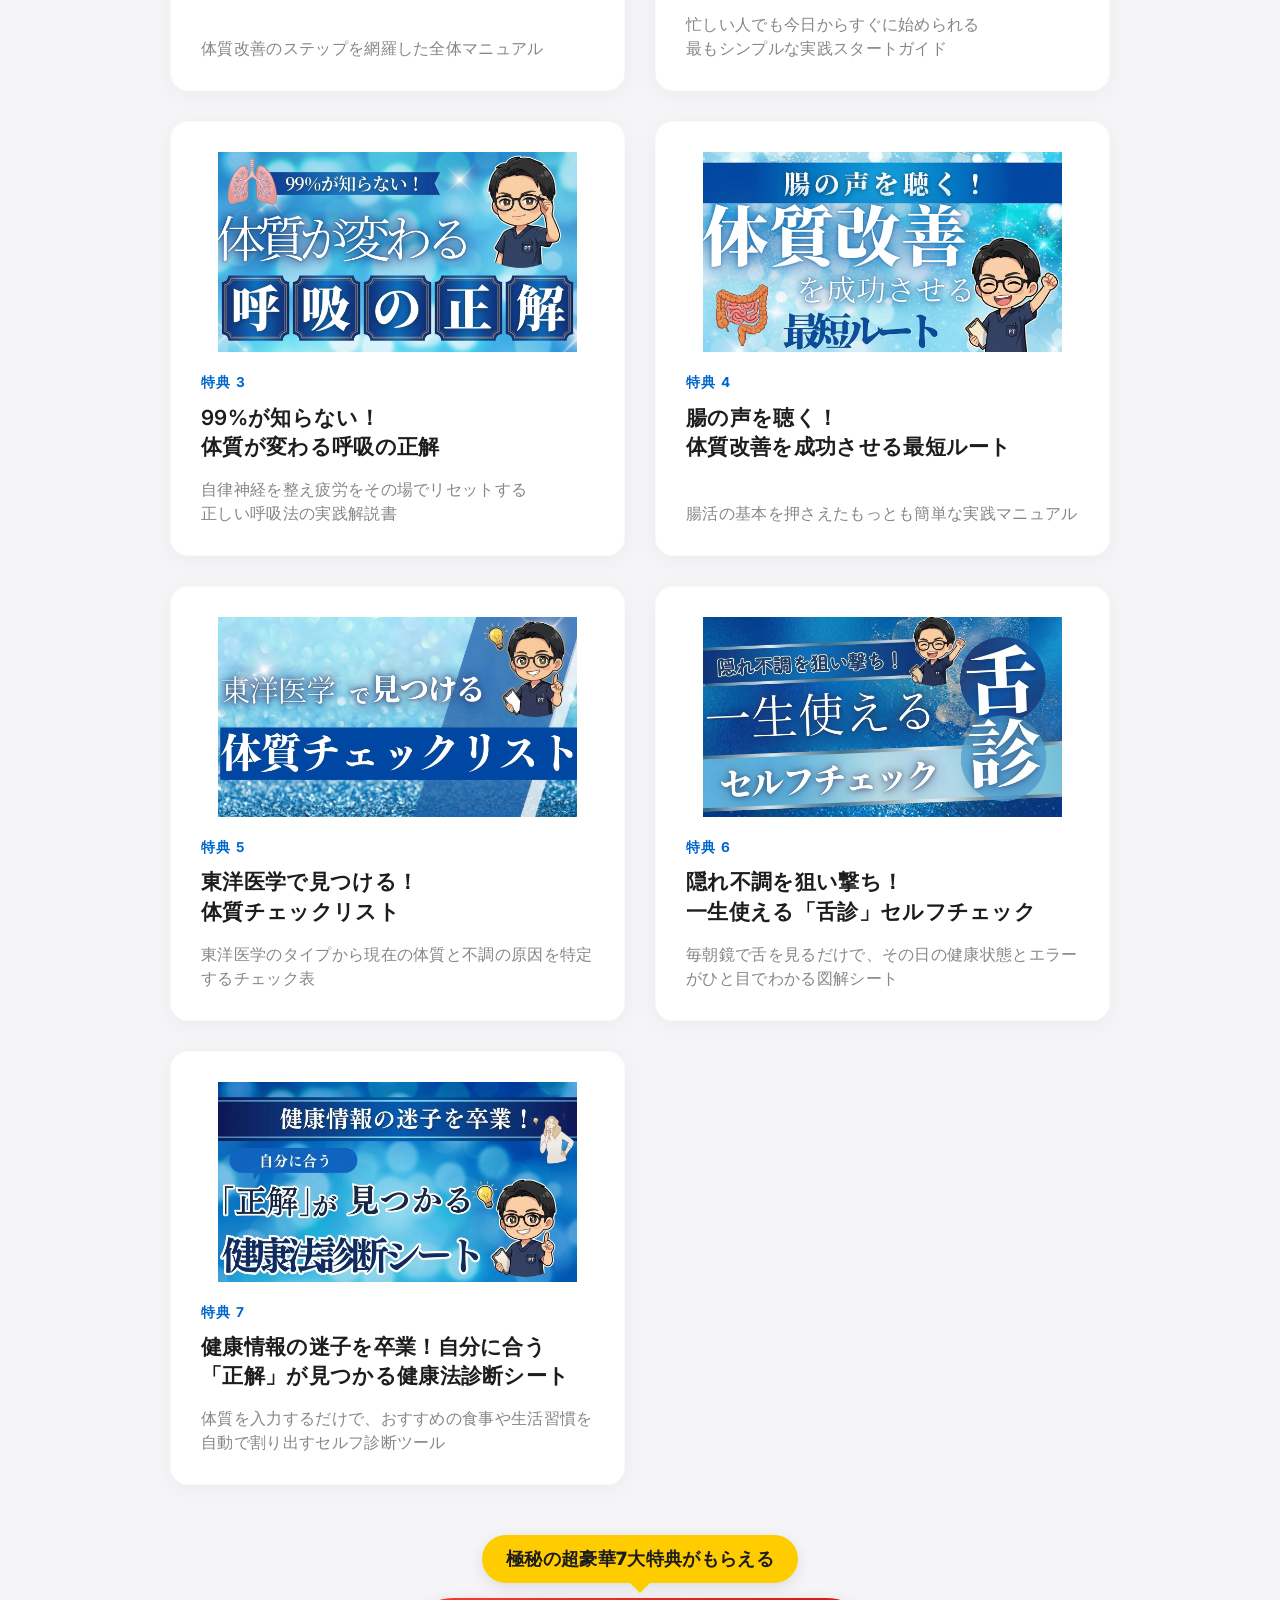
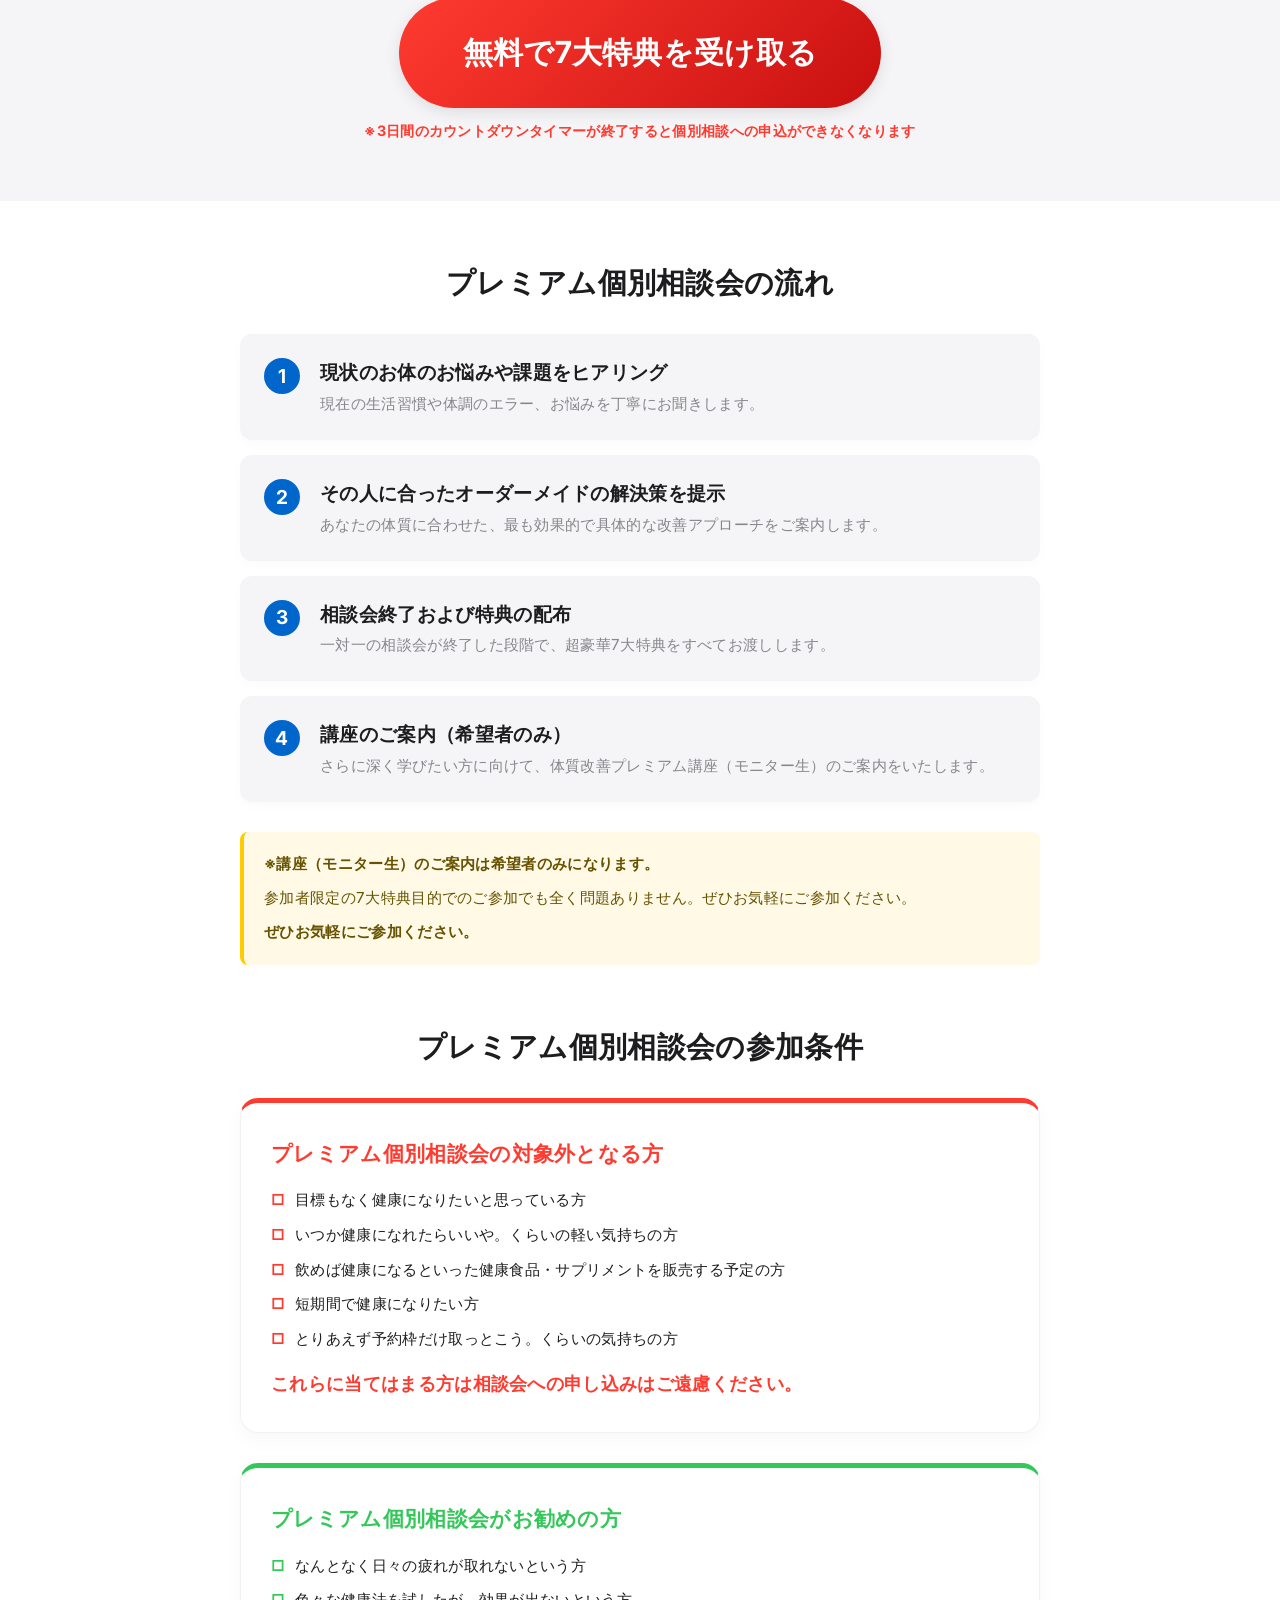
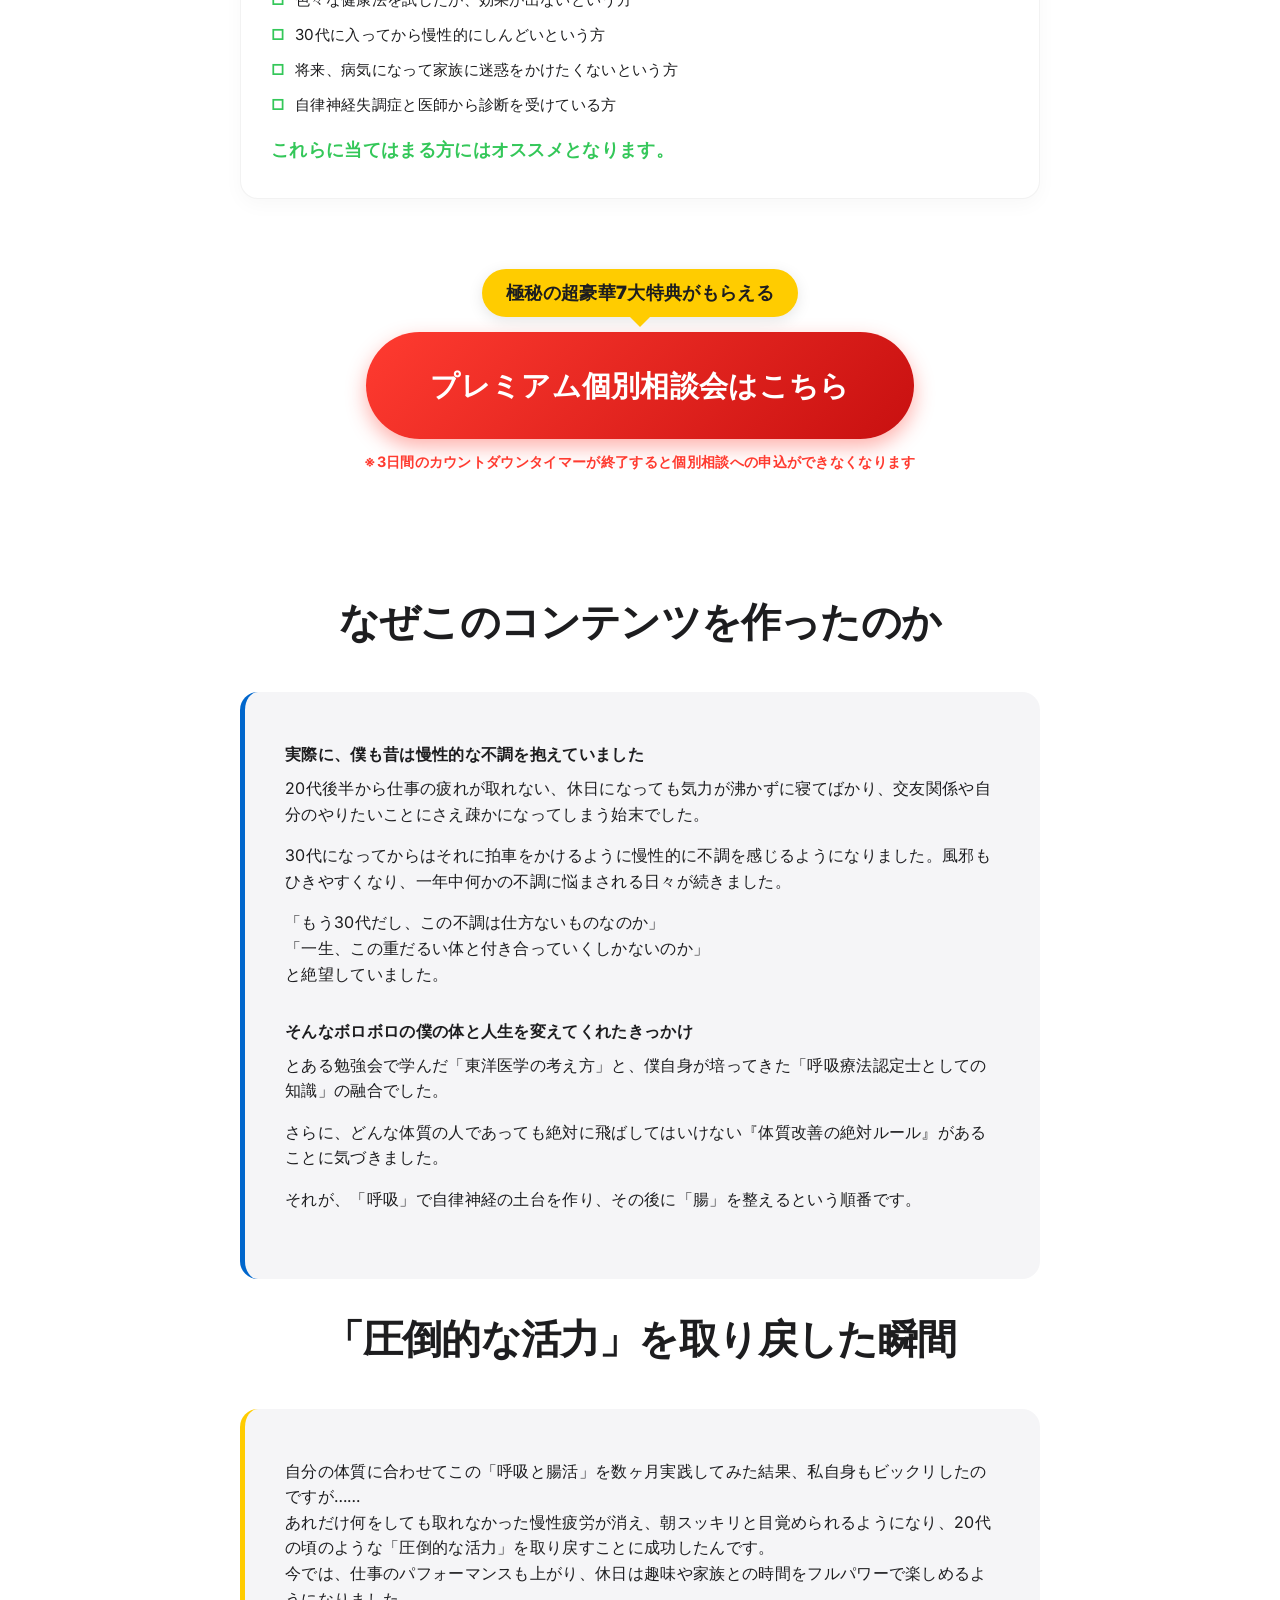
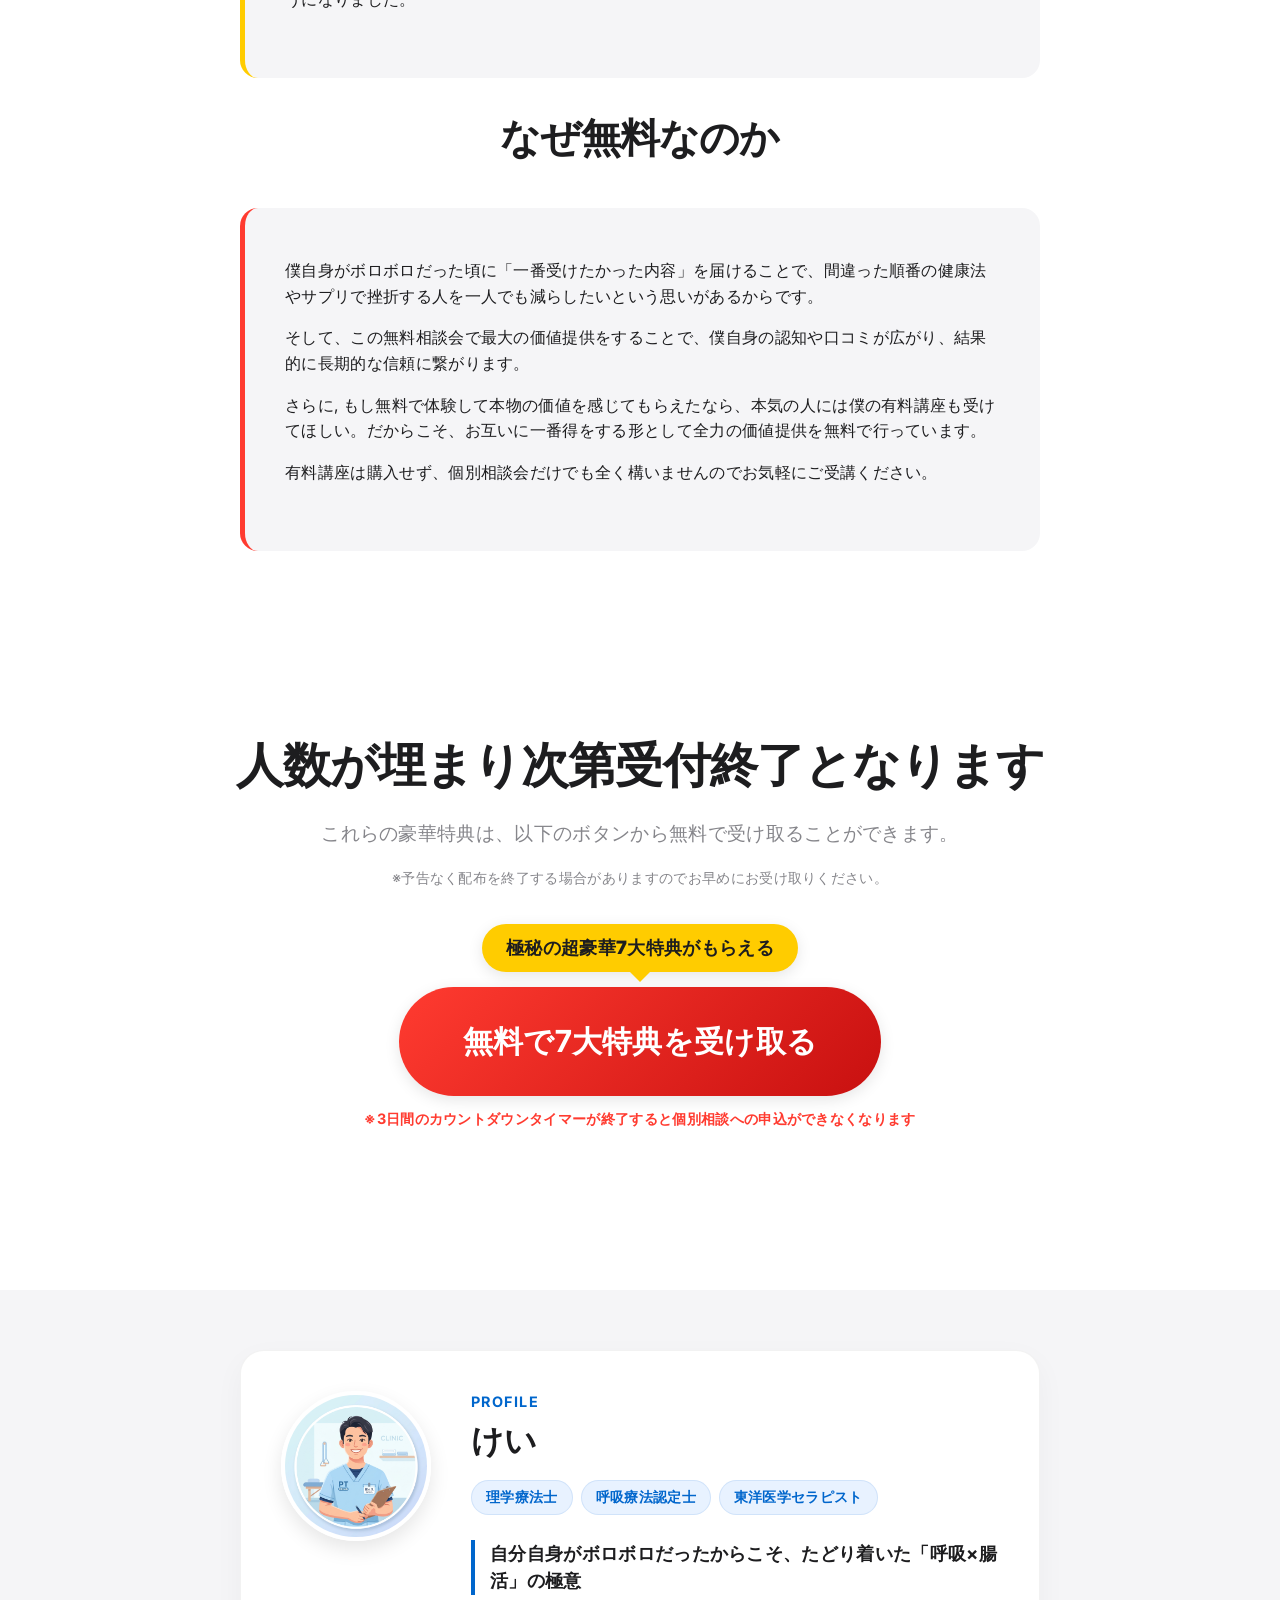
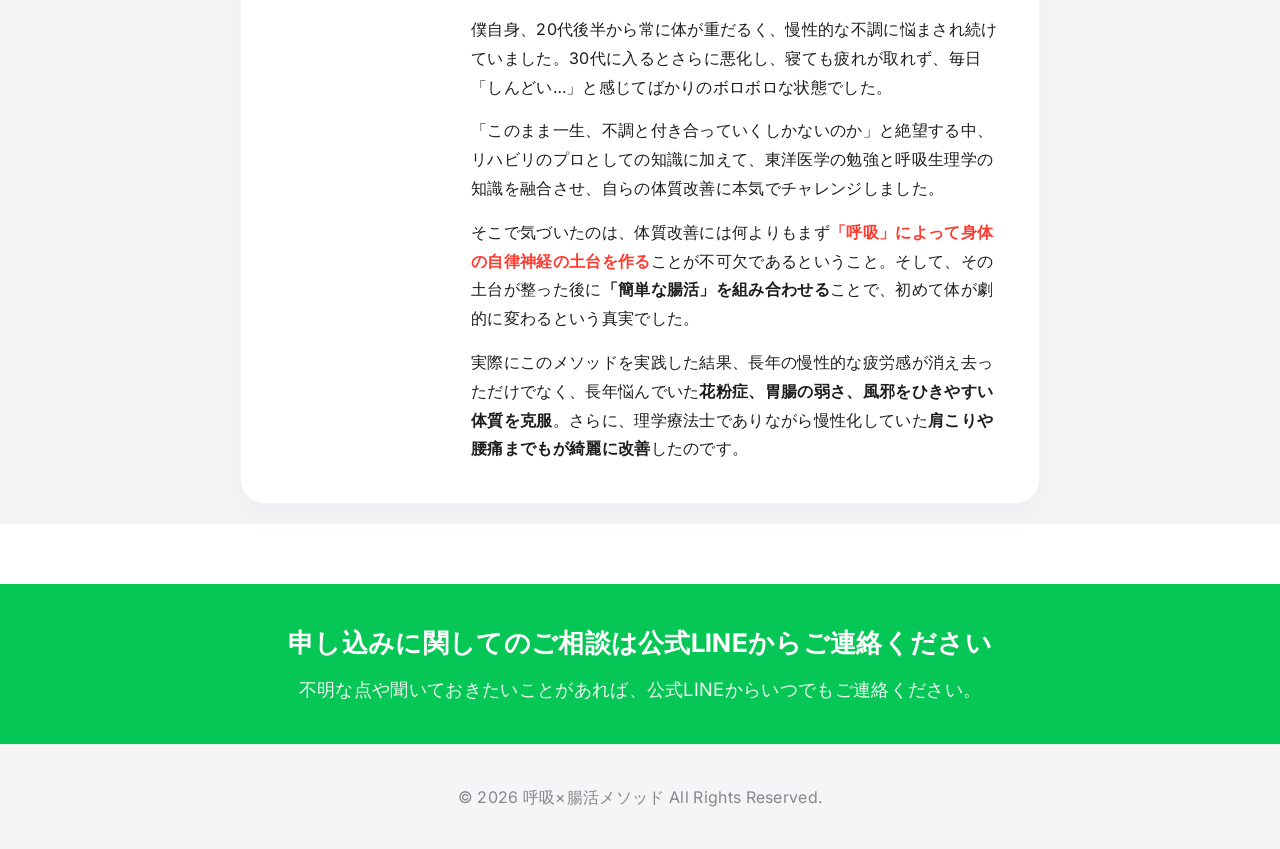
<file: lp.html>
<!DOCTYPE html>
<html lang="ja">
<head>
    <meta charset="UTF-8">
    <meta name="viewport" content="width=980">
    <title>1日3分で体が変わる！呼吸×腸活の完全ロードマップ</title>
    <meta property="og:title" content="1日3分で体が変わる！呼吸×腸活の完全ロードマップ">
    <meta property="og:description" content="寝ても取れない疲労を解消する、理学療法士が教える呼吸×腸活メソッドの完全ガイド。">
    <meta property="og:type" content="website">
    <meta property="og:url" content="https://taishitsuk.github.io/kokyu-tyokatsu.github.io/">
    <meta property="og:image" content="https://taishitsuk.github.io/kokyu-tyokatsu.github.io/images/gift1.png">
    <link href="https://fonts.googleapis.com/css2?family=Noto+Sans+JP:wght@400;700;900&family=Inter:wght@400;700&display=swap" rel="stylesheet">
    <link rel="stylesheet" href="style.css?v=1.0.17">
</head>
<body>
    <!-- 3日間カウントダウンバー -->
    <div id="countdown-bar" class="countdown-bar">
        <span>無料公開終了まで あと <strong id="timer" class="timer-text">72:00:00</strong></span>
    </div>

    <!-- 1. ヒーローセクション -->
    <header class="hero" style="padding: 80px 0 60px 0;">
        <div class="container text-center">
            <div class="hero-content">
                <span class="badge" style="color: #ff3b30; font-size: 1.6rem; font-weight: 900; letter-spacing: 0.1em; border: 2px solid #ff3b30; padding: 4px 16px; border-radius: 6px; margin-bottom: 25px; display: inline-block; background: transparent; box-shadow: none;">重要</span>
                <h1 class="hero-title">「寝ても取れない疲労」<br class="pc-only">は<span class="highlight">呼吸と腸</span>でリセットする</h1>
            </div>
        </div>
        <div class="hero-bg-effect"></div>
    </header>
    <section class="video-section" style="padding: 20px 0;">
        <div class="container text-center">
            <p style="font-size: 1.4rem; font-weight: 700; color: var(--text-main); margin-bottom: 15px;">このプレミアム動画特典をご覧いただく前に…</p>
            
            <!-- 2 & 3. 警告メッセージエリア (フォントサイズ拡大) -->
            <div class="blue-bg-box">
                <p>このページは<span class="text-yellow">3日後</span>に削除します。<br>削除後は特別なご案内も受付終了となりますので、注意深く文章と動画の<br>内容をご覧ください。<br>非常に重要な内容となっております。<br><span class="blue-bg-box-note">※時間経過後はリンクへのアクセスが一切できなくなります。</span></p>
            </div>

            <div class="video-container" style="margin-top: 35px; margin-bottom: 40px;">
                <!-- ここにYouTubeの埋め込みコード（iframe）を貼り付けてください -->
                <iframe width="560" height="315" src="https://www.youtube.com/embed/tHopXNAFDM4" title="YouTube video player" frameborder="0" allow="accelerometer; autoplay; clipboard-write; encrypted-media; gyroscope; picture-in-picture" allowfullscreen></iframe>
            </div>

            <!-- 動画下のリンクボタン -->
            <div style="text-align: center; margin-top: 20px; margin-bottom: 40px;">
                <div class="btn-tooltip-bubble">極秘の超豪華7大特典がもらえる</div><br>
                <a href="https://liff.line.me/2010441874-CLHzX3je?calendar_id=10910&ts=1782221113" class="btn btn-premium pulse">プレミアム個別相談会はこちら</a>
                <p style="font-size: 0.9rem; color: #ff3b30; font-weight: 700; margin-top: 12px; text-align: center;">※3日間のカウントダウンタイマーが終了すると個別相談への申込ができなくなります</p>
            </div>

            <!-- ③ 新規見出しテキスト -->
            <div style="margin: 35px auto 30px auto; text-align: center; line-height: 1.6;">
                <p style="font-size: 1.4rem; font-weight: 700; color: var(--text-main); margin-bottom: 12px;">＼現役理学療法士が提案／</p>
                <h2 class="consultation-title"><span class="title-sub">呼吸×腸活で体質改善を促す</span><br>プレミアム個別相談会</h2>
                <p style="font-size: 1.6rem; font-weight: 700; color: var(--text-main);">へご招待します</p>
            </div>

            <!-- ①, ② 移動および改行・サイズ調整された紹介文テキスト -->
            <div class="consultation-intro-text">
                <p class="intro-lead">
                    長年抱え続けてきた慢性的な不調を改善する<br>
                    <span class="accent-text">「呼吸×腸活」</span>の極秘メソッドを大公開！<br>
                    その人の体質に合った完全オーダーメイド型プレミアム個別相談会
                </p>
                <p class="intro-body">
                    「もっと具体的な健康法を知りたい」「自分の体質に合った最短ルートを知りたい」<br>
                    という方へ。<br>
                    あなたの現状をヒアリングし、あなた専用のオリジナル体質改善ロードマップを作成する<br>
                    <strong>一対一</strong>の相談会です。
                </p>
                <p class="intro-footer">
                    あなたの疑問・質問に僕が全てお答えする権利を<br>
                    今すぐ無料で手に入れてください。
                </p>
            </div>

            <!-- ⑤, ⑥ ボタンの上下に吹き出しと注意書き -->
            <div style="text-align: center; margin-top: 30px;">
                <div class="btn-tooltip-bubble">極秘の超豪華7大特典がもらえる</div><br>
                <a href="https://liff.line.me/2010441874-CLHzX3je?calendar_id=10910&ts=1782221113" class="btn btn-premium pulse">プレミアム個別相談会はこちら</a>
                <p style="font-size: 0.9rem; color: #ff3b30; font-weight: 700; margin-top: 12px; text-align: center;">※3日間のカウントダウンタイマーが終了すると個別相談への申込ができなくなります</p>
        </div>


    </section>


    <!-- 6. 7大特典の紹介グリッド -->
    <section class="gifts" style="padding: 60px 0;">
        <div class="container text-center">
            <p style="font-size: 1.4rem; font-weight: 700; color: #ff3b30; margin-bottom: 15px;"><strong>さらに</strong>個別相談会の参加者限定特典として</p>
            <h2 class="section-title">今日から実践できる！<br><span class="pc-only">超豪華7大特典を無料プレゼント</span><span class="sp-only">超豪華7大特典を<br>無料プレゼント</span></h2>
            <p class="gifts-subtitle">あなたの体質改善を強力にサポートするオリジナルツールを無料でご提供します。</p>
            
            <div class="grid gifts-grid">
                <div class="gift-card">
                    <div class="gift-image">
                        <img src="images/gift1.png" alt="特典1のサムネイル">
                    </div>
                    <div class="gift-badge">特典 1</div>
                    <h3>確実に体が変わる！<br>呼吸×腸活の完全ロードマップ</h3>
                    <p>体質改善のステップを網羅した全体マニュアル</p>
                </div>
                <div class="gift-card">
                    <div class="gift-image">
                        <img src="images/gift2.png" alt="特典2のサムネイル">
                    </div>
                    <div class="gift-badge">特典 2</div>
                    <h3>まずはこれだけ！<br>呼吸×腸活の入門書</h3>
                    <p>忙しい人でも今日からすぐに始められる<br>最もシンプルな実践スタートガイド</p>
                </div>
                <div class="gift-card">
                    <div class="gift-image">
                        <img src="images/gift3.png" alt="特典3のサムネイル">
                    </div>
                    <div class="gift-badge">特典 3</div>
                    <h3>99%が知らない！<br>体質が変わる呼吸の正解</h3>
                    <p>自律神経を整え疲労をその場でリセットする<br>正しい呼吸法の実践解説書</p>
                </div>
                <div class="gift-card">
                    <div class="gift-image">
                        <img src="images/gift4.png" alt="特典4のサムネイル">
                    </div>
                    <div class="gift-badge">特典 4</div>
                    <h3>腸の声を聴く！<br>体質改善を成功させる最短ルート</h3>
                    <p>腸活の基本を押さえたもっとも簡単な実践マニュアル</p>
                </div>
                <div class="gift-card">
                    <div class="gift-image">
                        <img src="images/gift5.png" alt="特典5のサムネイル">
                    </div>
                    <div class="gift-badge">特典 5</div>
                    <h3>東洋医学で見つける！<br>体質チェックリスト</h3>
                    <p>東洋医学のタイプから現在の体質と不調の原因を特定するチェック表</p>
                </div>
                <div class="gift-card">
                    <div class="gift-image">
                        <img src="images/gift6.png" alt="特典6のサムネイル">
                    </div>
                    <div class="gift-badge">特典 6</div>
                    <h3>隠れ不調を狙い撃ち！<br>一生使える「舌診」セルフチェック</h3>
                    <p>毎朝鏡で舌を見るだけで、その日の健康状態とエラーがひと目でわかる図解シート</p>
                </div>
                <div class="gift-card">
                    <div class="gift-image">
                        <img src="images/gift7.png" alt="特典7のサムネイル">
                    </div>
                    <div class="gift-badge">特典 7</div>
                    <h3>健康情報の迷子を卒業！自分に合う<br>「正解」が見つかる健康法診断シート</h3>
                    <p>体質を入力するだけで、おすすめの食事や生活習慣を自動で割り出すセルフ診断ツール</p>
                </div>
            </div>

            <!-- 追加されたボタン -->
            <div style="text-align: center; margin-top: 50px;">
                <div class="btn-tooltip-bubble">極秘の超豪華7大特典がもらえる</div><br>
                <a href="https://liff.line.me/2010441874-CLHzX3je?calendar_id=10910&ts=1782221113" class="btn btn-primary btn-large pulse">無料で7大特典を受け取る</a>
                <p style="font-size: 0.9rem; color: #ff3b30; font-weight: 700; margin-top: 12px; text-align: center;">※3日間のカウントダウンタイマーが終了すると個別相談への申込ができなくなります</p>
            </div>
        </div>
    </section>

    <!-- 7. プレミアム個別相談会の流れ -->
    <section class="flow-container">
        <h2 class="flow-title">プレミアム個別相談会の流れ</h2>
        <ol class="flow-steps">
            <li class="flow-step-item">
                <div class="flow-step-num">1</div>
                <div class="flow-step-content">
                    <h4>現状のお体のお悩みや課題をヒアリング</h4>
                    <p>現在の生活習慣や体調のエラー、お悩みを丁寧にお聞きします。</p>
                </div>
            </li>
            <li class="flow-step-item">
                <div class="flow-step-num">2</div>
                <div class="flow-step-content">
                    <h4>その人に合ったオーダーメイドの解決策を提示</h4>
                    <p>あなたの体質に合わせた、最も効果的で具体的な改善アプローチをご案内します。</p>
                </div>
            </li>
            <li class="flow-step-item">
                <div class="flow-step-num">3</div>
                <div class="flow-step-content">
                    <h4>相談会終了および特典の配布</h4>
                    <p>一対一の相談会が終了した段階で、超豪華7大特典をすべてお渡しします。</p>
                </div>
            </li>
            <li class="flow-step-item">
                <div class="flow-step-num">4</div>
                <div class="flow-step-content">
                    <h4>講座のご案内（希望者のみ）</h4>
                    <p>さらに深く学びたい方に向けて、体質改善プレミアム講座（モニター生）のご案内をいたします。</p>
                </div>
            </li>
        </ol>
        <div class="flow-note">
            <p style="margin-bottom: 10px; font-weight: 700; color: #665200;">※講座（モニター生）のご案内は希望者のみになります。</p>
            <p style="margin-bottom: 10px; color: #665200;">参加者限定の7大特典目的でのご参加でも全く問題ありません。ぜひお気軽にご参加ください。</p>
            <p style="margin-bottom: 0; font-weight: 700; color: #665200;">ぜひお気軽にご参加ください。</p>
        </div>
    </section>

    <!-- 8. 参加条件（対象外の方・おすすめの方） -->
    <section class="cond-container">
        <h2 class="cond-title">プレミアム個別相談会の参加条件</h2>
        <div class="cond-grid">
            <div class="cond-card reject">
                <h3>プレミアム個別相談会の対象外となる方</h3>
                <ul>
                    <li>目標もなく健康になりたいと思っている方</li>
                    <li>いつか健康になれたらいいや。くらいの軽い気持ちの方</li>
                    <li>飲めば健康になるといった健康食品・サプリメントを販売する予定の方</li>
                    <li>短期間で健康になりたい方</li>
                    <li>とりあえず予約枠だけ取っとこう。くらいの気持ちの方</li>
                </ul>
                <p style="color: #ff3b30; font-weight: 700; margin-top: 20px; font-size: 1.1rem; text-align: left;">これらに当てはまる方は相談会への申し込みはご遠慮ください。</p>
            </div>
            <div class="cond-card welcome">
                <h3>プレミアム個別相談会がお勧めの方</h3>
                <ul>
                    <li>なんとなく日々の疲れが取れないという方</li>
                    <li>色々な健康法を試したが、効果が出ないという方</li>
                    <li>30代に入ってから慢性的にしんどいという方</li>
                    <li>将来、病気になって家族に迷惑をかけたくないという方</li>
                    <li>自律神経失調症と医師から診断を受けている方</li>
                </ul>
                <p style="color: #34c759; font-weight: 700; margin-top: 20px; font-size: 1.1rem; text-align: left;">これらに当てはまる方にはオススメとなります。</p>
            </div>
            
            <!-- 追加されたボタン -->
            <div style="text-align: center; margin-top: 40px;">
                <div class="btn-tooltip-bubble">極秘の超豪華7大特典がもらえる</div><br>
                <a href="https://liff.line.me/2010441874-CLHzX3je?calendar_id=10910&ts=1782221113" class="btn btn-premium pulse">プレミアム個別相談会はこちら</a>
                <p style="font-size: 0.9rem; color: #ff3b30; font-weight: 700; margin-top: 12px; text-align: center;">※3日間のカウントダウンタイマーが終了すると個別相談への申込ができなくなります</p>
            </div>
        </div>
    </section>

    <!-- 9. なぜこのコンテンツを作ったのか -->
    <section class="founder-message" style="padding: 60px 0 30px 0;">
        <div class="container">
            <h2 class="section-title text-center">なぜこのコンテンツを作ったのか</h2>
            <div class="message-box">
                <!-- ＝＝＝ ここに想いやエピソードの文章を入力します ＝＝＝ -->
                <p style="font-weight: 700; margin-bottom: 8px; color: var(--text-main);">実際に、僕も昔は慢性的な不調を抱えていました</p>
                <p>20代後半から仕事の疲れが取れない、休日になっても気力が沸かずに寝てばかり、交友関係や自分のやりたいことにさえ疎かになってしまう始末でした。</p>
                <p>30代になってからはそれに拍車をかけるように慢性的に不調を感じるようになりました。風邪もひきやすくなり、一年中何かの不調に悩まされる日々が続きました。</p>
                <p>「もう30代だし、この不調は仕方ないものなのか」<br>
                「一生、この重だるい体と付き合っていくしかないのか」<br>
                と絶望していました。</p>

                <p style="font-weight: 700; margin-top: 32px; margin-bottom: 8px; color: var(--text-main);">そんなボロボロの僕の体と人生を変えてくれたきっかけ</p>
                <p>とある勉強会で学んだ「東洋医学の考え方」と、僕自身が培ってきた「呼吸療法認定士としての知識」の融合でした。</p>
                <p>さらに、どんな体質の人であっても絶対に飛ばしてはいけない『体質改善の絶対ルール』があることに気づきました。</p>
                <p>それが、「呼吸」で自律神経の土台を作り、その後に「腸」を整えるという順番です。</p>
                <!-- ＝＝＝ ここまで ＝＝＝ -->
            </div>
        </div>
    </section>

    <!-- 新設：圧倒的な活力の体験談セクション -->
    <section class="founder-message" style="padding: 0 0 30px 0;">
        <div class="container">
            <h2 class="section-title text-center">「圧倒的な活力」を取り戻した瞬間</h2>
            <div class="message-box yellow-border">
                <p>自分の体質に合わせてこの「呼吸と腸活」を数ヶ月実践してみた結果、私自身もビックリしたのですが……<br>
                あれだけ何をしても取れなかった慢性疲労が消え、朝スッキリと目覚められるようになり、20代の頃のような「圧倒的な活力」を取り戻すことに成功したんです。<br>
                今では、仕事のパフォーマンスも上がり、休日は趣味や家族との時間をフルパワーで楽しめるようになりました。</p>
            </div>
        </div>
    </section>

    <!-- 10. なぜ無料なのか -->
    <section class="founder-message" style="padding: 0 0 60px 0;">
        <div class="container">
            <h2 class="section-title text-center">なぜ無料なのか</h2>
            <div class="message-box red-border">
                <!-- ＝＝＝ ここに想いやエピソードの文章を入力します ＝＝＝ -->
                <p>僕自身がボロボロだった頃に「一番受けたかった内容」を届けることで、間違った順番の健康法やサプリで挫折する人を一人でも減らしたいという思いがあるからです。</p>
                <p>そして、この無料相談会で最大の価値提供をすることで、僕自身の認知や口コミが広がり、結果的に長期的な信頼に繋がります。</p>
                <p>さらに, もし無料で体験して本物の価値を感じてもらえたなら、本気の人には僕の有料講座も受けてほしい。だからこそ、お互いに一番得をする形として全力の価値提供を無料で行っています。</p>
                <p>有料講座は購入せず、個別相談会だけでも全く構いませんのでお気軽にご受講ください。</p>
                <!-- ＝＝＝ ここまで ＝＝＝ -->
            </div>
        </div>
    </section>

    <section id="cta" class="cta">
        <div class="container text-center">
            <h2 class="cta-title"><span class="pc-only">人数が埋まり次第受付終了となります</span><span class="sp-only">人数が埋まり次第<br>受付終了となります</span></h2>
            <p>これらの豪華特典は、以下のボタンから無料で受け取ることができます。</p>
            <p style="font-size: 0.9rem; margin-top: -20px; margin-bottom: 35px;">※予告なく配布を終了する場合がありますのでお早めにお受け取りください。</p>
            
            <div style="text-align: center; margin-top: 20px; margin-bottom: 30px;">
                <div class="btn-tooltip-bubble">極秘の超豪華7大特典がもらえる</div><br>
                <a href="https://liff.line.me/2010441874-CLHzX3je?calendar_id=10910&ts=1782221113" class="btn btn-primary btn-large pulse">無料で7大特典を受け取る</a>
                <p style="font-size: 0.9rem; color: #ff3b30; font-weight: 700; margin-top: 12px; text-align: center;">※3日間のカウントダウンタイマーが終了すると個別相談への申込ができなくなります</p>
            </div>
        </div>
    </section>

    <!-- 開発者プロフィール (けい) -->
    <section class="profile-section" style="padding: 60px 0 20px 0;">
        <div class="container">
            <div class="profile-card">
                <div class="profile-avatar-wrapper">
                    <img src="images/avatar_kei.png" alt="けい" class="profile-avatar">
                </div>
                <div class="profile-content">
                    <div class="profile-label">PROFILE</div>
                    <h3 class="profile-name">けい</h3>
                    <div class="profile-badges">
                        <span class="profile-badge">理学療法士</span>
                        <span class="profile-badge">呼吸療法認定士</span>
                        <span class="profile-badge">東洋医学セラピスト</span>
                    </div>
                    <div class="profile-intro">
                        自分自身がボロボロだったからこそ、たどり着いた「呼吸×腸活」の極意
                    </div>
                    <div class="profile-text">
                        <p>僕自身、20代後半から常に体が重だるく、慢性的な不調に悩まされ続けていました。30代に入るとさらに悪化し、寝ても疲れが取れず、毎日「しんどい…」と感じてばかりのボロボロな状態でした。</p>
                        <p>「このまま一生、不調と付き合っていくしかないのか」と絶望する中、リハビリのプロとしての知識に加えて、東洋医学の勉強と呼吸生理学の知識を融合させ、自らの体質改善に本気でチャレンジしました。</p>
                        <p>そこで気づいたのは、体質改善には何よりもまず<span class="profile-text-highlight">「呼吸」によって身体の自律神経の土台を作る</span>ことが不可欠であるということ。そして、その土台が整った後に<span class="profile-text-bold">「簡単な腸活」を組み合わせる</span>ことで、初めて体が劇的に変わるという真実でした。</p>
                        <p>実際にこのメソッドを実践した結果、長年の慢性的な疲労感が消え去っただけでなく、長年悩んでいた<span class="profile-text-bold">花粉症、胃腸の弱さ、風邪をひきやすい体質を克服</span>。さらに、理学療法士でありながら慢性化していた<span class="profile-text-bold">肩こりや腰痛までもが綺麗に改善</span>したのです。</p>
                    </div>
                </div>
            </div>
        </div>
    </section>

    <!-- 申し込みに関してのご相談 公式LINEバナー (緑背景) -->
    <div style="background-color: #06C755; color: #ffffff; padding: 40px 20px; text-align: center; margin-top: 60px;">
        <div class="container" style="max-width: 800px;">
            <h3 style="font-size: 1.6rem; font-weight: 700; margin-bottom: 12px; color: #ffffff;">申し込みに関してのご相談は公式LINEからご連絡ください</h3>
            <p style="font-size: 1.15rem; line-height: 1.6; margin-bottom: 0; opacity: 0.95;">不明な点や聞いておきたいことがあれば、公式LINEからいつでもご連絡ください。</p>
        </div>
    </div>

    <footer>
        <div class="container text-center">
            <p>&copy; 2026 呼吸×腸活メソッド All Rights Reserved.</p>
        </div>
    </footer>

    <!-- カウントダウン用JavaScript -->
    <script>
        const HOURS_72 = 72 * 60 * 60 * 1000;
        const timerElement = document.getElementById('timer');
        const countdownBar = document.getElementById('countdown-bar');

        function updateTimer() {
            let startTime = localStorage.getItem('lp_start_time_v1');
            if (!startTime) {
                startTime = new Date().getTime();
                localStorage.setItem('lp_start_time_v1', startTime);
            }

            const now = new Date().getTime();
            const elapsed = now - parseInt(startTime);
            const remaining = Math.max(0, HOURS_72 - elapsed);

            const days = Math.floor(remaining / (1000 * 60 * 60 * 24));
            const hours = Math.floor((remaining % (1000 * 60 * 60 * 24)) / (1000 * 60 * 60));
            const minutes = Math.floor((remaining % (1000 * 60 * 60)) / (1000 * 60));
            const seconds = Math.floor((remaining % (1000 * 60)) / 1000);

            timerElement.textContent = `${days}日 ${hours.toString().padStart(2, '0')}時間 ${minutes.toString().padStart(2, '0')}分 ${seconds.toString().padStart(2, '0')}秒`;

            if (remaining > 0) {
                requestAnimationFrame(updateTimer);
            } else {
                timerElement.textContent = "公開は終了しました";
                // 終了時の処理（バーを隠すなど）
                // countdownBar.style.display = 'none'; 
            }
        }
        updateTimer();
    </script>
</body>
</html>
</file>
<file: style.css>
:root {
    --primary-color: #000000;
    --primary-hover: #333333;
    --secondary-color: #f5f5f7;
    --text-main: #1d1d1f;
    --text-light: #86868b;
    --bg-light: #ffffff;
    --bg-gray: #f5f5f7;
    --accent: #0066cc; /* ブルー */
    --gradient: #ffffff;
    --card-bg: #ffffff;
}

* { margin: 0; padding: 0; box-sizing: border-box; }

body {
    font-family: 'Inter', -apple-system, BlinkMacSystemFont, "Segoe UI", Roboto, Helvetica, Arial, sans-serif;
    color: var(--text-main);
    line-height: 1.5;
    background-color: var(--bg-light);
    letter-spacing: 0.02em;
}

.container { max-width: 980px; margin: 0 auto; padding: 0 20px; }
.text-center { text-align: center; }
.text-left { text-align: left; }

.badge {
    display: inline-block;
    color: var(--accent);
    font-size: 0.85rem;
    font-weight: 700;
    margin-bottom: 20px;
    text-transform: uppercase;
    letter-spacing: 0.1em;
}

.highlight { color: var(--accent); }

.section-title {
    font-size: 2.5rem;
    font-weight: 700;
    margin-bottom: 40px;
    color: var(--text-main);
    letter-spacing: -0.02em;
}

.grid { display: grid; gap: 20px; }

/* Buttons */
.btn {
    display: inline-flex;
    align-items: center;
    justify-content: center;
    padding: 26px 44px;
    border-radius: 980px;
    text-decoration: none;
    font-weight: 700;
    font-size: 1.5rem;
    transition: all 0.2s ease;
    cursor: pointer;
    border: none;
    box-shadow: 0 4px 15px rgba(0,0,0,0.1);
}

.btn-primary {
    background: linear-gradient(135deg, #ff3b30 0%, #c81010 100%);
    color: white;
}

.btn-primary:hover {
    background: linear-gradient(135deg, #ff453a 0%, #b00c0c 100%);
    transform: translateY(-2px);
    box-shadow: 0 10px 25px rgba(255, 59, 48, 0.6);
}

.btn-large {
    font-size: 1.9rem;
    padding: 32px 64px;
}

.pulse { /* パルスはあえて控えめに */ }

/* Hero Section */
.hero {
    position: relative;
    background: var(--bg-gray);
    color: var(--text-main);
    padding: 120px 0 80px 0;
    text-align: center;
}

.hero-content {
    max-width: 800px;
    margin: 0 auto;
}

/* hero-image styles removed */

.hero-title { font-size: 3.8rem; font-weight: 700; line-height: 1.2; margin-bottom: 20px; letter-spacing: -0.03em;}
.hero-subtitle { font-size: 1.25rem; margin-bottom: 40px; color: var(--text-light); }

/* Problem Section */
.problem { padding: 100px 0; background: var(--bg-light); }
.problem-grid { grid-template-columns: repeat(auto-fit, minmax(280px, 1fr)); margin-bottom: 60px; }

.card {
    background: var(--card-bg);
    padding: 40px 30px;
    border-radius: 18px;
    box-shadow: 0 4px 24px rgba(0,0,0,0.04);
    transition: transform 0.3s ease;
    border: 1px solid rgba(0,0,0,0.02);
}

.card:hover { transform: translateY(-3px); box-shadow: 0 8px 32px rgba(0,0,0,0.08); }
.card .icon { font-size: 2.5rem; margin-bottom: 20px; }
.card h3 { font-size: 1.3rem; margin-bottom: 12px; font-weight: 600; }
.card p { color: var(--text-light); font-size: 1rem;}

.problem-conclusion {
    font-size: 1.4rem;
    color: var(--text-main);
    font-weight: 600;
}

/* Solution Section */
.solution { padding: 100px 0; background: #000; color: #fff;}
.solution .section-title { color: #fff; }
.solution-content { padding: 0 40px; }
.solution-content p { font-size: 1.2rem; margin-bottom: 24px; color: #a1a1a6; font-weight: 400;}
.solution-content strong { color: #fff; }

/* Gifts Section */
.gifts { padding: 100px 0; background: var(--bg-gray); }
.gifts-subtitle { font-size: 1.3rem; margin-bottom: 60px; color: var(--text-light); }
.gifts-grid { grid-template-columns: repeat(auto-fit, minmax(300px, 1fr)); gap: 30px;}

.gift-card {
    background: var(--card-bg);
    padding: 30px;
    border-radius: 18px;
    box-shadow: 0 4px 24px rgba(0,0,0,0.04);
    text-align: left;
    position: relative;
    border: 1px solid rgba(0,0,0,0.02);
    display: flex;
    flex-direction: column;
}

.gift-image {
    width: 100%;
    height: 200px;
    overflow: hidden;
    border-radius: 12px;
    margin-bottom: 20px;
    background: #ffffff;
}

.gift-image img {
    width: 100%;
    height: 100%;
    object-fit: contain;
    transition: transform 0.3s ease;
}

.gift-card:hover .gift-image img {
    transform: scale(1.05);
}

.gift-badge {
    color: var(--accent);
    font-weight: 700;
    font-size: 0.85rem;
    text-transform: uppercase;
    letter-spacing: 0.1em;
    margin-bottom: 10px;
}

.gift-card h3 { margin-bottom: 16px; font-size: 1.3rem; line-height: 1.4; font-weight: 600;}
.gift-card p { color: var(--text-light); font-size: 1rem; margin-top: auto;}

/* CTA Section */
.cta { padding: 120px 0; background: var(--bg-light); color: var(--text-main); }
.cta h2 { font-size: 3rem; margin-bottom: 20px; font-weight: 700; letter-spacing: -0.02em;}
.cta p { font-size: 1.2rem; margin-bottom: 40px; color: var(--text-light); }

/* Footer */
footer { padding: 40px 0; background: var(--bg-gray); color: var(--text-light); border-top: 1px solid rgba(0,0,0,0.05);}



/* Utility Classes for Responsive Breaks */
.pc-only { display: inline; }
.sp-only { display: none; }



/* Countdown Bar */
.countdown-bar {
    background: #ff3b30; /* 赤色で目立たせる */
    color: white;
    text-align: center;
    padding: 12px 10px;
    font-weight: bold;
    font-size: 1rem;
    position: sticky;
    top: 0;
    z-index: 1000;
    box-shadow: 0 2px 10px rgba(0,0,0,0.2);
}
.timer-text {
    font-size: 1.2rem;
    letter-spacing: 0.05em;
    font-family: monospace;
    background: rgba(0,0,0,0.2);
    padding: 2px 8px;
    border-radius: 4px;
    margin-left: 10px;
}

/* Video Section */
.video-section {
    padding: 100px 0;
    background: var(--bg-light);
}
.consultation-title {
    font-size: 2.2rem;
    font-weight: 900;
    color: #ff3b30;
    margin-bottom: 12px;
    letter-spacing: -0.02em;
    line-height: 1.3;
}
.cta-title {
    font-size: 2rem;
    font-weight: 400;
    letter-spacing: 0;
    margin-bottom: 35px;
    line-height: 1.4;
}
.video-container {
    position: relative;
    padding-bottom: 56.25%; /* 16:9 */
    height: 0;
    overflow: hidden;
    max-width: 100%;
    border-radius: 12px;
    box-shadow: 0 10px 30px rgba(0,0,0,0.1);
    background: #000;
}
.video-container iframe,
.video-container object,
.video-container embed {
    position: absolute;
    top: 0;
    left: 0;
    width: 100%;
    height: 100%;
}

/* Founder Message Section */
.founder-message {
    padding: 100px 0;
    background: var(--bg-light);
}
.message-box {
    background: var(--bg-gray);
    padding: 50px 40px;
    border-radius: 18px;
    max-width: 800px;
    margin: 0 auto;
    font-size: 1rem;
    line-height: 1.6;
    border-left: 5px solid var(--accent);
}
.message-box p {
    margin-bottom: 16px;
    color: var(--text-main);
}

/* Premium Offer Section */
.premium-offer {
    margin-top: 80px;
    background: #111111;
    color: #ffffff;
    padding: 50px 40px;
    border-radius: 24px;
    text-align: center;
    position: relative;
    box-shadow: 0 15px 40px rgba(0,0,0,0.2);
    border: 1px solid #333;
    overflow: hidden;
}
.premium-offer::before {
    content: '';
    position: absolute;
    top: 0; left: 0; right: 0;
    height: 4px;
    background: linear-gradient(90deg, #0066cc, #00c6ff);
}
.premium-badge {
    display: inline-block;
    background: rgba(0, 102, 204, 0.2);
    color: #00c6ff;
    padding: 6px 16px;
    border-radius: 30px;
    font-size: 0.9rem;
    font-weight: 700;
    margin-bottom: 20px;
    letter-spacing: 0.1em;
    border: 1px solid rgba(0, 102, 204, 0.5);
}
.premium-title {
    font-size: 1.8rem;
    font-weight: 700;
    margin-bottom: 20px;
    line-height: 1.4;
    letter-spacing: -0.02em;
}
.premium-desc {
    font-size: 1.1rem;
    color: #a1a1a6;
    margin-bottom: 30px;
    max-width: 700px;
    margin-left: auto;
    margin-right: auto;
}
.premium-limit {
    font-size: 1.2rem;
    font-weight: 700;
    color: #ff3b30;
    margin-bottom: 25px;
}
.btn-premium {
    background: linear-gradient(135deg, #ff3b30 0%, #c81010 100%);
    color: #ffffff;
    border: none;
    font-size: 1.8rem;
    padding: 32px 64px;
    box-shadow: 0 8px 20px rgba(255, 59, 48, 0.4);
}
.btn-premium:hover {
    background: linear-gradient(135deg, #ff453a 0%, #b00c0c 100%);
    transform: translateY(-2px);
    box-shadow: 0 10px 25px rgba(255, 59, 48, 0.6);
}

/* Blue Background Box */
.blue-bg-box {
    background-color: #0055b3;
    border-radius: 12px;
    margin: 10px auto 35px auto;
    max-width: 800px;
    padding: 25px 30px;
    box-shadow: 0 8px 25px rgba(0, 85, 179, 0.15);
    color: #ffffff;
    text-align: left;
}
.blue-bg-box p {
    font-size: 1.35rem;
    line-height: 1.7;
    margin-bottom: 0;
    font-weight: 700;
}
.blue-bg-box-note {
    font-size: 1.15rem;
    opacity: 0.9;
    display: block;
    margin-top: 10px;
    font-weight: 700;
}

.blue-bg-box h3 {
    font-size: 1.5rem;
    font-weight: 700;
    margin-bottom: 20px;
    line-height: 1.4;
    color: #ffcc00; /* タイトルは黄色に固定 */
}

.text-red {
    color: #ff453a; /* 青背景でも見えやすい明るい赤 */
    font-weight: 700;
}

.text-yellow {
    color: #ffcc00; /* 青背景でも見えやすい鮮やかな黄 */
    font-weight: 700;
}

/* Consultation Flow Steps */
.flow-container {
    max-width: 800px;
    margin: 60px auto;
    text-align: left;
}

.flow-title {
    font-size: 1.8rem;
    font-weight: 700;
    margin-bottom: 30px;
    text-align: center;
    color: var(--text-main);
}

.flow-steps {
    list-style: none;
    padding: 0;
    margin-bottom: 30px;
}

.flow-step-item {
    display: flex;
    align-items: flex-start;
    background: var(--bg-gray);
    padding: 24px;
    border-radius: 12px;
    margin-bottom: 15px;
    box-shadow: 0 4px 12px rgba(0,0,0,0.02);
}

.flow-step-num {
    background: var(--accent);
    color: white;
    font-weight: 700;
    font-size: 1.2rem;
    width: 36px;
    height: 36px;
    border-radius: 50%;
    display: flex;
    align-items: center;
    justify-content: center;
    margin-right: 20px;
    flex-shrink: 0;
}

.flow-step-content h4 {
    font-size: 1.2rem;
    font-weight: 600;
    margin-bottom: 6px;
    color: var(--text-main);
}

.flow-step-content p {
    color: var(--text-light);
    font-size: 0.95rem;
    margin: 0;
}

.flow-note {
    background: #fff9e6;
    border-left: 4px solid #ffcc00;
    padding: 20px;
    border-radius: 8px;
    color: #665200;
    font-size: 0.95rem;
    line-height: 1.6;
}

/* Participation Conditions */
.cond-container {
    max-width: 800px;
    margin: 60px auto;
}

.cond-title {
    font-size: 1.8rem;
    font-weight: 700;
    margin-bottom: 30px;
    text-align: center;
}

.cond-grid {
    display: grid;
    grid-template-columns: 1fr;
    gap: 30px;
    max-width: 800px;
    margin: 0 auto;
}

.cond-card {
    background: var(--bg-light);
    border-radius: 18px;
    padding: 35px 30px;
    box-shadow: 0 6px 20px rgba(0,0,0,0.03);
    text-align: left;
    border: 1px solid rgba(0,0,0,0.05);
}

.cond-card.reject {
    border-top: 5px solid #ff3b30;
}

.cond-card.welcome {
    border-top: 5px solid #34c759;
}

.cond-card h3 {
    font-size: 1.3rem;
    font-weight: 700;
    margin-bottom: 20px;
    display: flex;
    align-items: center;
}

.cond-card.reject h3 { color: #ff3b30; }
.cond-card.welcome h3 { color: #34c759; }

.cond-card ul {
    list-style: none;
    padding: 0;
}

.cond-card li {
    position: relative;
    padding-left: 24px;
    margin-bottom: 12px;
    font-size: 0.95rem;
    line-height: 1.5;
    color: var(--text-main);
}

.cond-card.reject li::before {
    content: "□";
    position: absolute;
    left: 0;
    color: #ff3b30;
    font-weight: bold;
}

.cond-card.welcome li::before {
    content: "□";
    position: absolute;
    left: 0;
    color: #34c759;
    font-weight: bold;
}



/* メッセージボックスの左枠線色変更 */
.message-box.yellow-border {
    border-left: 5px solid #ffcc00;
}

.message-box.red-border {
    border-left: 5px solid #ff3b30;
}

/* ボタンの上の吹き出し用スタイル */
.btn-tooltip-bubble {
    display: inline-block;
    background: #ffcc00; /* 目立つ黄色 */
    color: #1d1d1f;
    font-weight: 900;
    font-size: 1.15rem;
    padding: 10px 24px;
    border-radius: 50px;
    position: relative;
    margin-bottom: 15px; /* ボタンとの隙間 */
    box-shadow: 0 4px 15px rgba(0,0,0,0.1);
}
.btn-tooltip-bubble::after {
    content: '';
    position: absolute;
    bottom: -10px;
    left: 50%;
    transform: translateX(-50%);
    border-width: 10px 10px 0;
    border-style: solid;
    border-color: #ffcc00 transparent;
    display: block;
    width: 0;
}

/* Profile Section */
.profile-section {
    padding: 60px 0;
    background-color: var(--bg-gray);
}
.profile-card {
    background: var(--card-bg);
    border-radius: 24px;
    padding: 40px;
    max-width: 800px;
    margin: 0 auto;
    box-shadow: 0 10px 30px rgba(0, 0, 0, 0.04);
    border: 1px solid rgba(0, 0, 0, 0.05);
    display: flex;
    gap: 40px;
    align-items: flex-start;
}
.profile-avatar-wrapper {
    flex-shrink: 0;
    text-align: center;
}
.profile-avatar {
    width: 150px;
    height: 150px;
    border-radius: 50%;
    object-fit: cover;
    border: 4px solid #ffffff;
    box-shadow: 0 8px 20px rgba(0, 0, 0, 0.1);
}
.profile-content {
    flex-grow: 1;
    text-align: left;
}
.profile-label {
    font-size: 0.9rem;
    font-weight: 700;
    color: var(--accent);
    letter-spacing: 0.1em;
    margin-bottom: 5px;
    text-transform: uppercase;
}
.profile-name {
    font-size: 2rem;
    font-weight: 900;
    color: var(--text-main);
    margin-bottom: 15px;
}
.profile-badges {
    display: flex;
    flex-wrap: wrap;
    gap: 8px;
    margin-bottom: 25px;
}
.profile-badge {
    background-color: #e8f2ff;
    color: var(--accent);
    font-size: 0.85rem;
    font-weight: 700;
    padding: 6px 14px;
    border-radius: 50px;
    border: 1px solid rgba(0, 102, 204, 0.1);
}
.profile-intro {
    font-size: 1.15rem;
    font-weight: 700;
    line-height: 1.5;
    color: var(--text-main);
    margin-bottom: 20px;
    border-left: 4px solid var(--accent);
    padding-left: 15px;
}
.profile-text {
    font-size: 1rem;
    line-height: 1.8;
    color: var(--text-main);
}
.profile-text p {
    margin-bottom: 15px;
}
.profile-text p:last-child {
    margin-bottom: 0;
}
.profile-text-highlight {
    color: #ff3b30;
    font-weight: 700;
}
.profile-text-bold {
    font-weight: 700;
}



/* Consultation Intro Text */
.consultation-intro-text {
    max-width: 800px;
    margin: 40px auto;
    text-align: left;
    padding: 0 20px;
    line-height: 1.8;
    color: var(--text-main);
}
.consultation-intro-text p {
    text-align: center;
    line-height: 1.8;
}
.consultation-intro-text p.intro-lead {
    font-size: 1.3rem;
    font-weight: 700;
    margin-bottom: 25px;
}
.consultation-intro-text p.intro-lead span.accent-text {
    font-size: 1.65rem;
    color: var(--accent);
}
.consultation-intro-text p.intro-body {
    font-size: 1.1rem;
    margin-bottom: 25px;
}
.consultation-intro-text p.intro-footer {
    font-size: 1.35rem;
    font-weight: 900;
}
</file>
